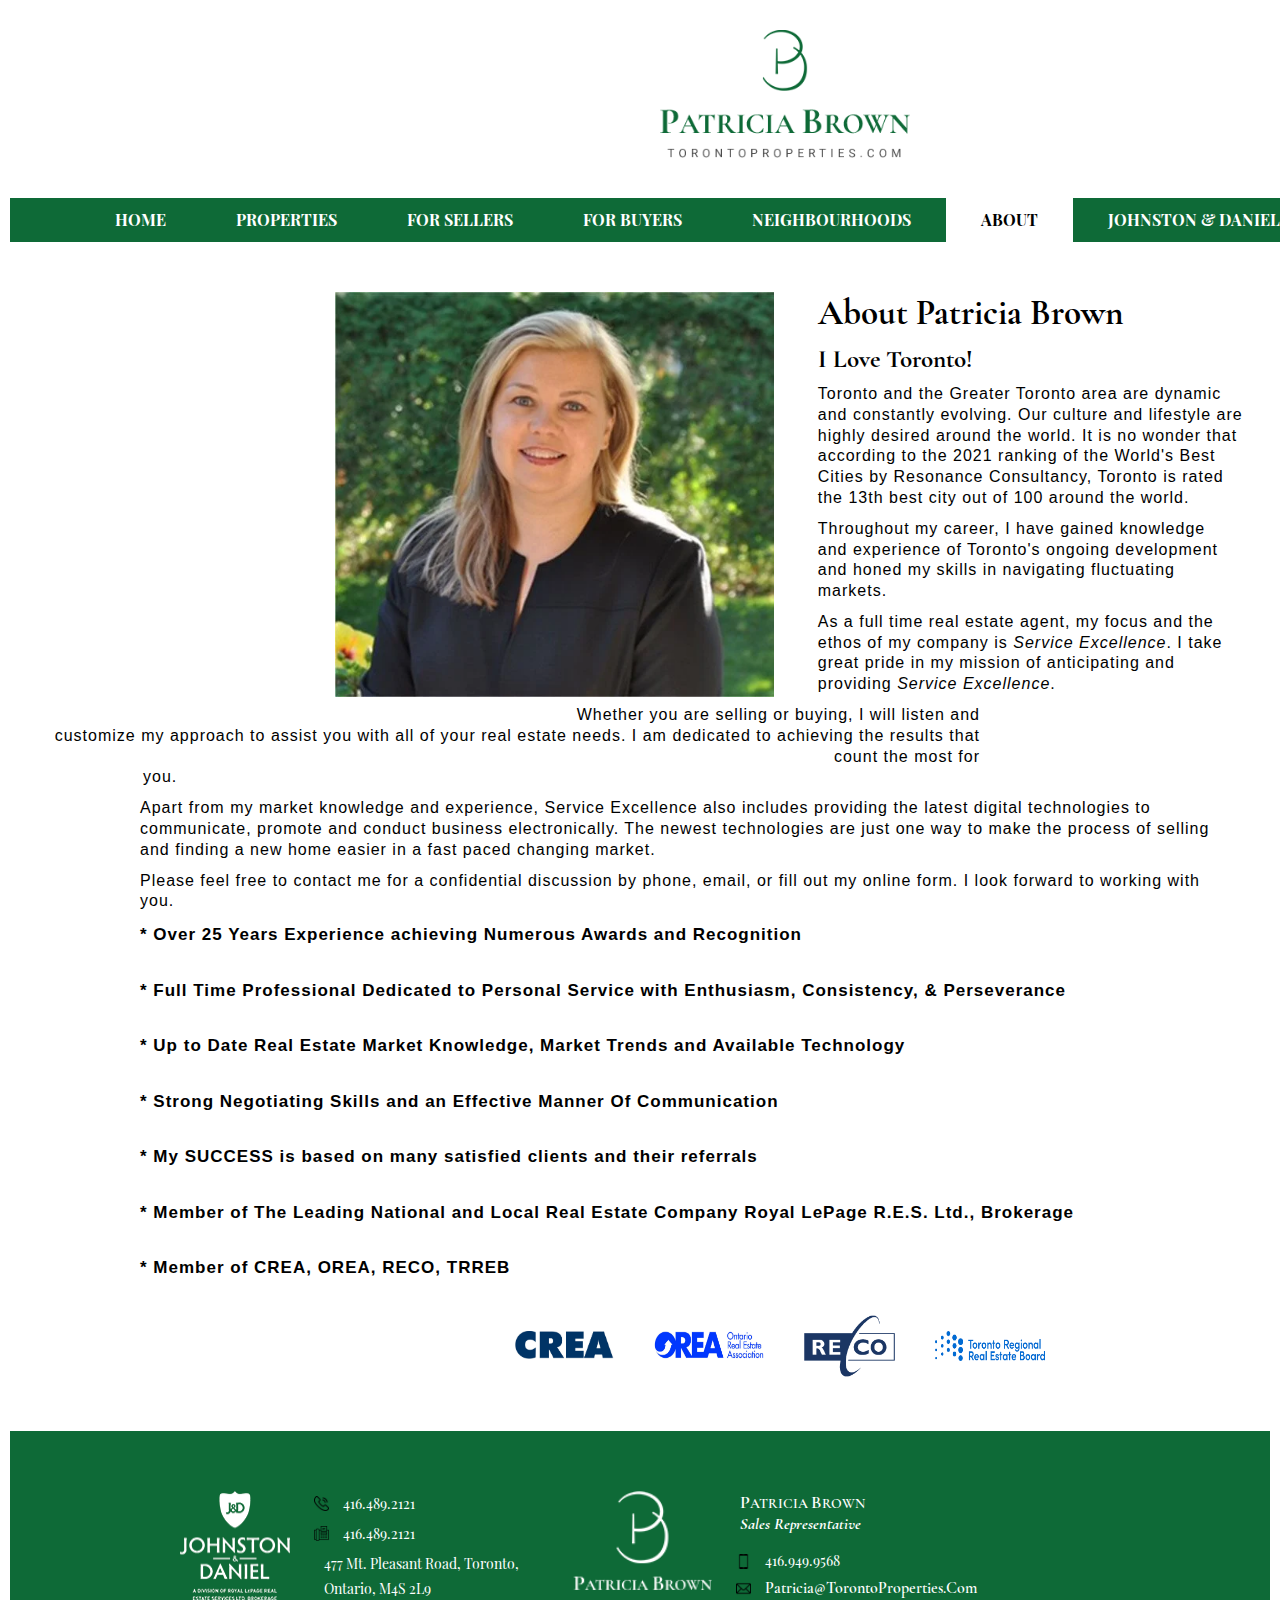
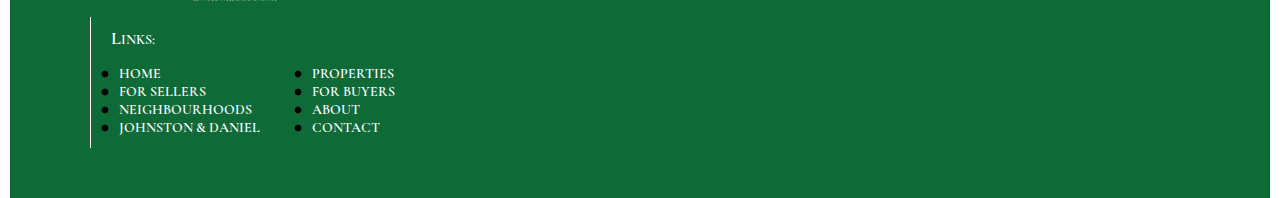
<file: about.html>
<!DOCTYPE html>
<html lang="en">

<head>
   <meta charset="UTF-8">
   <meta http-equiv="X-UA-Compatible" content="IE=edge">
   <meta name="viewport" content="width=device-width, initial-scale=1.0">
   <link rel="stylesheet" href="css/null.css">
   <link rel="stylesheet" href="css/styles.css">
   <title>About</title>
</head>

<body>
   <div class="wrapper">
      <header class="header">
         <div class="top-header">
            <div class="top-header__container">
               <div class="top-header__header-title header-title">
                  <img src="img/group1.png" alt="logo of the company" class="header-logo__image">
               </div>
            </div>
         </div>
         <nav class="menu">
            <div class="header-menu">
               <div class="header-menu__container">
                  <div class="header-menu__menu-content menu-content">
                     <ul class="menu-content__list">
                        <li id="section"><a href="index.html" class="list__link">HOME</a></li>
                        <li class="list__item"><a href="#" class="list__link">PROPERTIES</a></li>
                        <li class="list__item"><a href="sellers.html" class="list__link">FOR SELLERS</a></li>
                        <li class="list__item"><a href="buyers.html" class="list__link">FOR BUYERS</a></li>
                        <li class="list__item"><a href="#" class="list__link">NEIGHBOURHOODS</a></li>
                        <li class="list__item"><a href="#" id="section1">ABOUT</a></li>
                        <li class="list__item"><a href="johnston.html" class="list__link">JOHNSTON & DANIEL</a></li>
                        <li class="list__item"><a href="contact.html" class="list__link">CONTACT</a></li>
                     </ul>
                  </div>
               </div>
            </div>
         </nav>
      </header>
      <main class="page-about">
         <div class="about-patricia">
            <div class="about-patricia__container">
               <div class="about-patricia__patricia-block patricia-block">
                  <picture>
                     <source srcset="img/image4.webp" type="image/webp">
                     <img src="img/image4.jpg" alt="photo of the patricia brown" class="patricia-block__image">
                  </picture>
               </div>
               <div class="about-patricia__patricia-content patricia-content">
                  <h2 class="patricia-content__title">About Patricia Brown</h2>
                  <span class="patricia-content__sub-title">I Love Toronto!</span>
                  <p class="patricia-content__text-one">
                     Toronto and the Greater Toronto area are dynamic <br>
                     and constantly evolving. Our culture and lifestyle are <br>
                     highly desired around the world. It is no wonder that <br>
                     according to the 2021 ranking of the World's Best <br>
                     Cities by Resonance Consultancy, Toronto is rated <br>
                     the 13th best city out of 100 around the world.
                  </p>
                  <p class="patricia-content__text-two">
                     Throughout my career, I have gained knowledge <br>
                     and experience of Toronto's ongoing development <br>
                     and honed my skills in navigating fluctuating <br>
                     markets.
                  </p>
                  <p class="patricia-content__text-three">
                     As a full time real estate agent, my focus and the <br>
                     ethos of my company is <span class="patricia-content__sub-title-one">Service Excellence</span>. I take <br>
                     great pride in my mission of anticipating and <br>
                     providing <span class="patricia-content__sub-title-one">Service Excellence</span>.
                  </p>
               </div>
               <div class="about-patricia__patricia-content-one patricia-content-one">
                  <p class="patricia-content-one__text-one">
                     Whether you are selling or buying, I will listen and <br>
                     customize my approach to assist you with all of your real estate needs. I am dedicated to achieving the results that count the most for <br>
                     <span class="patricia-content-one__sub-title">you.</span>
                  </p>
                  <p class="patricia-content-one__text-two">
                     Apart from my market knowledge and experience, Service Excellence also includes providing the latest digital technologies to <br>
                     communicate, promote and conduct business electronically. The newest technologies are just one way to make the process of selling <br>
                     and finding a new home easier in a fast paced changing market.
                  </p>
                  <p class="patricia-content-one__text-three">
                     Please feel free to contact me for a confidential discussion by phone, email, or fill out my online form. I look forward to working with <br>
                     you.
                  </p>
                  <ul class="patricia-content-one__list-patricia">
                     <li class="list-patricia__item">* Over 25 Years Experience achieving Numerous Awards and Recognition</li>
                     <li class="list-patricia__item">* Full Time Professional Dedicated to Personal Service with Enthusiasm, Consistency, & Perseverance</li>
                     <li class="list-patricia__item">* Up to Date Real Estate Market Knowledge, Market Trends and Available Technology</li>
                     <li class="list-patricia__item">* Strong Negotiating Skills and an Effective Manner Of Communication</li>
                     <li class="list-patricia__item">* My SUCCESS is based on many satisfied clients and their referrals</li>
                     <li class="list-patricia__item">* Member of The Leading National and Local Real Estate Company Royal LePage R.E.S. Ltd., Brokerage</li>
                     <li class="list-patricia__item">* Member of CREA, OREA, RECO, TRREB</li>
                  </ul>
                  <div class="patricia-content-one__patners-block">
                     <img src="img/image10.jpg" alt="logo of the company" class="patners-block__image-one">
                     <img src="img/image11.jpg" alt="logo of the company" class="patners-block__image-two">
                     <img src="img/group4.png" alt="logo of the company" class="patners-block__image-three">
                     <img src="img/group5.png" alt="logo of the company" class="patners-block__image-four">
                  </div>
               </div>
            </div>
         </div>
      </main>
      <footer class="footer">
         <div class="footer-section">
            <div class="footer-section__container">
               <div class="footer-section__content-bottom-block content-bottom-block">
                  <div class="content-bottom-block__picture-bottom-block">
                     <img src="img/group2.png" alt="logo of the johnston's company" class="picture-bottom-block__image">
                  </div>
                  <div class="content-bottom-block__phone-bottom-block">
                     <ul class="phone-bottom-block__list-bottom">
                        <li class="list-bottom__item-bottom">
                           <img src="img/icon-phone.png" alt="logo of the phone" class="list-bottom__image">
                           <span class="list-bottom__sub-title"> 416.489.2121</span>
                        </li>
                        <li class="list-bottom__item-bottom">
                           <img src="img/icon-fax.png" alt="logo of the fax" class="list-bottom__image">
                           <span class="list-bottom__sub-title"> 416.489.2121</span>
                        </li>
                        <li class="list-bottom__item-bottom">
                           <span class="list-bottom__sub-title">
                              477 Mt. Pleasant Road, Toronto, <br>
                              Ontario, M4S 2L9
                           </span>
                        </li>
                     </ul>
                  </div>
               </div>
               <div class="footer-section__info-bottom-block info-bottom-block">
                  <div class="content-bottom-block__picture-bottom-block">
                     <img src="img/group3.png" alt="logo of the patricia's company" class="pictures-bottom-block__image">
                  </div>
                  <div class="content-bottom-block__phone-bottom-block-one">
                     <ul class="phone-bottom-block-one__list-bottoms">
                        <li class="list-bottoms__item-bottom">
                           <h2 class="list-bottoms__title"><span class="list-bottoms__sub-title-one">P</span>atricia <span class="list-bottoms__sub-title-one">B</span>rown</h2>
                           <span class="list-bottoms__sub-title-two">Sales Representative</span>
                        </li>
                        <li class="list-bottoms__item-bottom">
                           <img src="img/icon-smartphone.png" alt="logo of the smartphone" class="list-bottoms__image">
                           <span class="list-bottoms__sub-title"> 416.949.9568</span>
                        </li>
                        <li class="list-bottoms__item-bottom">
                           <img src="img/icon-mail.png" alt="logo of the mail" class="list-bottoms__image-one">
                           <a href="#" class="list-bottoms__link">Patricia@TorontoProperties.com</a>
                        </li>
                     </ul>
                  </div>
               </div>
               <div class="footer-section__block-info-links block-info-links">
                  <div class="block-info-links__content-block-link-one">
                     <h2 class="content-block-link-one__title"><span class="content-block-link-one__sub-title">L</span>INKS:</h2>
                     <ul class="content-block-link-onphotoist-block">
                        <li class="list-block__item-blocks"><img src="img/icon-circle.png" alt="photo of the circle" class="list-block__image"><a href="index.html" class="list-block__link">Home</a></li>
                        <li class="list-block__item-blocks"><img src="img/icon-circle.png" alt="photo of the circle" class="list-block__image"><a href="sellers.html" class="list-block__link">For Sellers</a></li>
                        <li class="list-block__item-blocks"><img src="img/icon-circle.png" alt="photo of the circle" class="list-block__image"><a href="" class="list-block__link">Neighbourhoods</a></li>
                        <li class="list-block__item-blocks"><img src="img/icon-circle.png" alt="photo of the circle" class="list-block__image"><a href="johnston.html" class="list-block__link">Johnston & Daniel</a></li>
                     </ul>
                  </div>
                  <div class="block-info-links__content-block-link-two">
                     <ul class="content-block-link-two__list-block">
                        <li class="list-block__item-blocks"><img src="img/icon-circle.png" alt="photo of the circle" class="list-block__image"><a href="" class="list-block__link">Properties</a></li>
                        <li class="list-block__item-blocks"><img src="img/icon-circle.png" alt="photo of the circle" class="list-block__image"><a href="buyers.html" class="list-block__link">For Buyers</a></li>
                        <li class="list-block__item-blocks"><img src="img/icon-circle.png" alt="photo of the circle" class="list-block__image"><a href="#" class="list-block__link">About</a></li>
                        <li class="list-block__item-blocks"><img src="img/icon-circle.png" alt="photo of the circle" class="list-block__image"><a href="contact.html" class="list-block__link">Contact</a></li>
                     </ul>
                  </div>
               </div>
            </div>
         </div>
      </footer>
   </div>
</body>

</html>
</file>
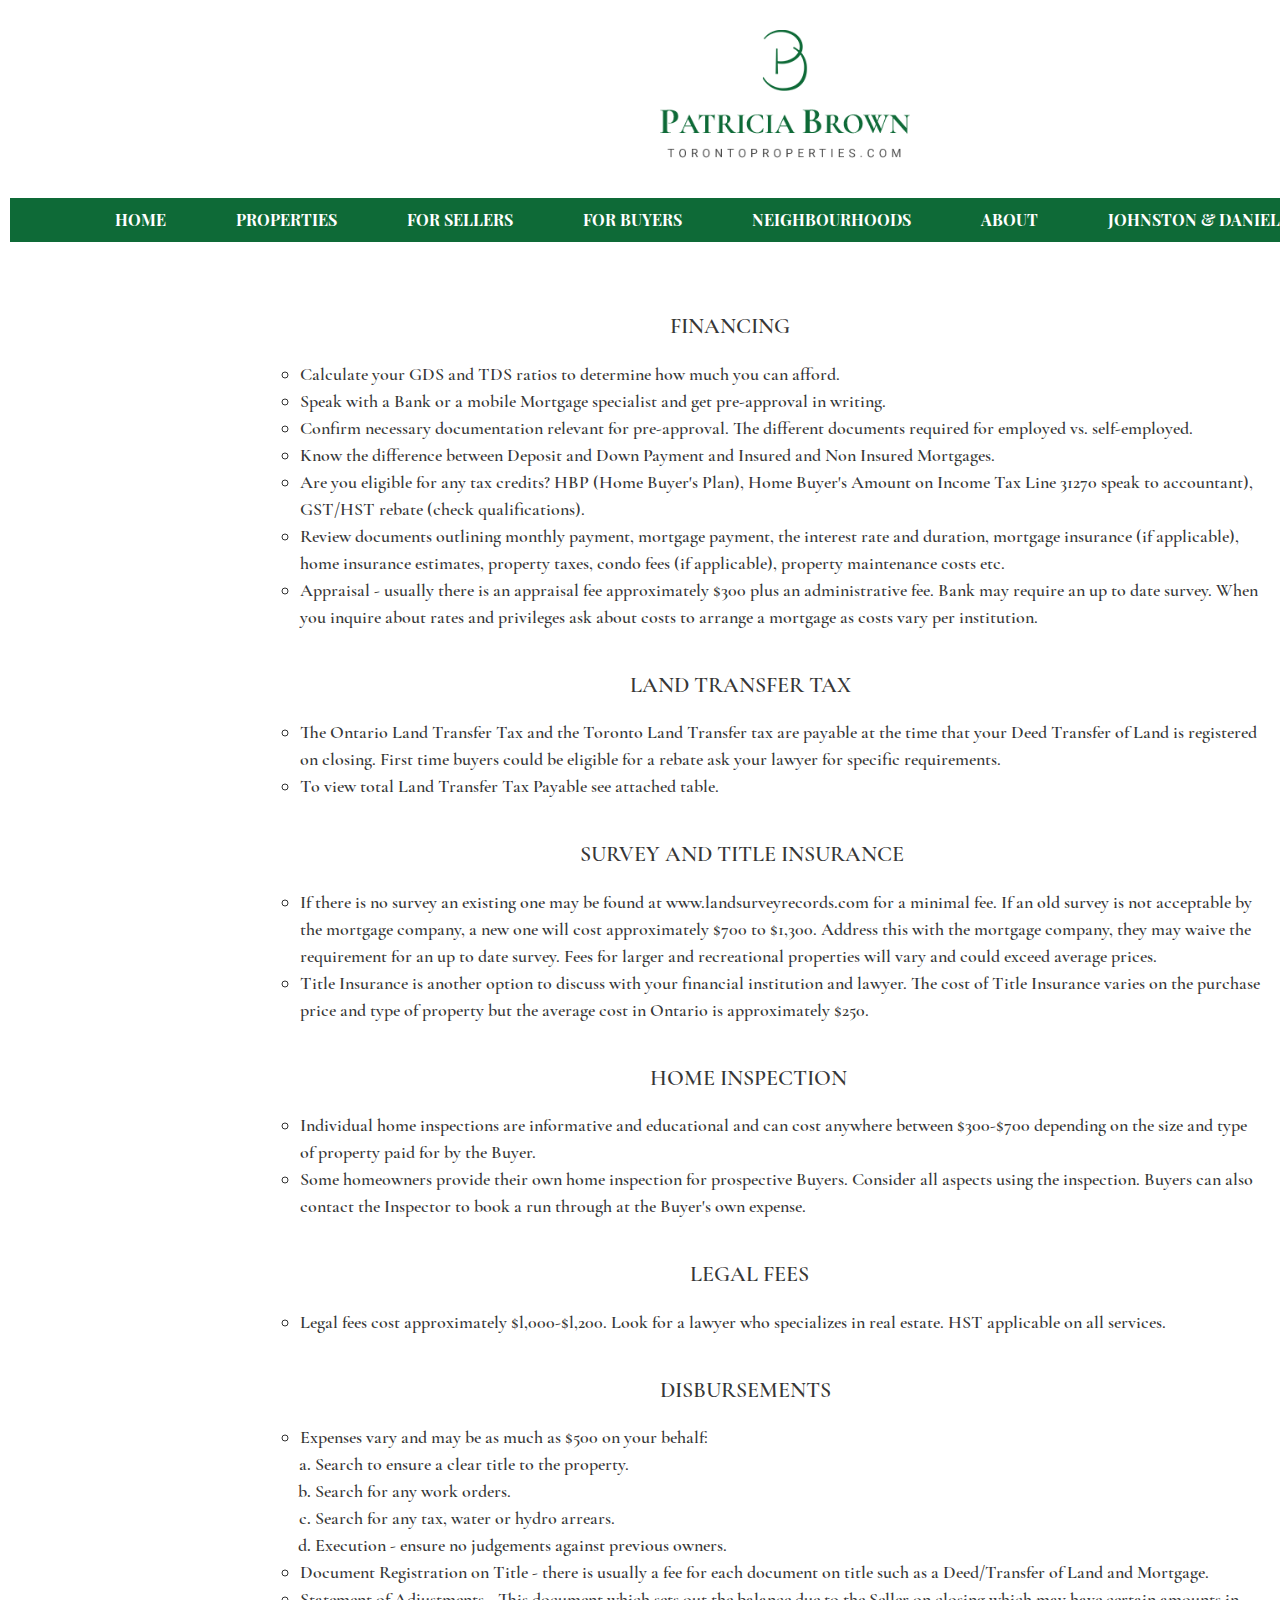
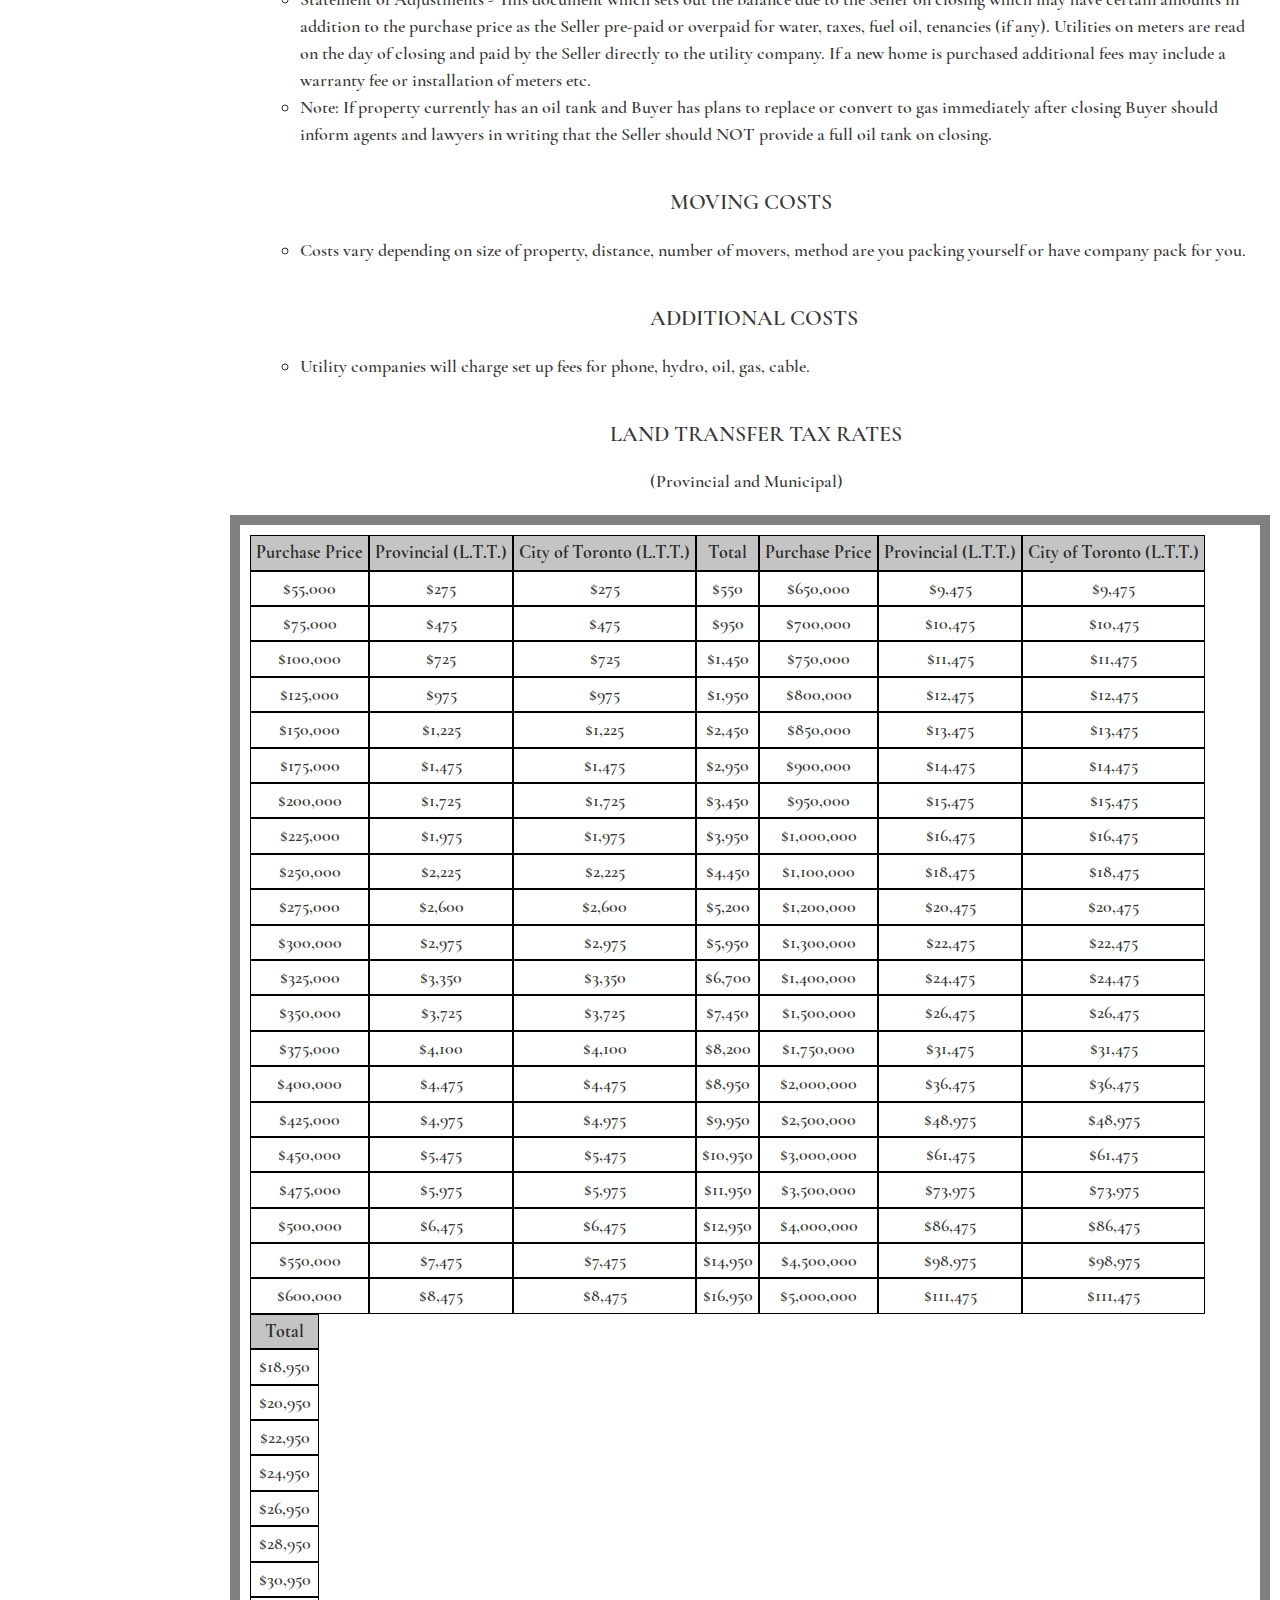
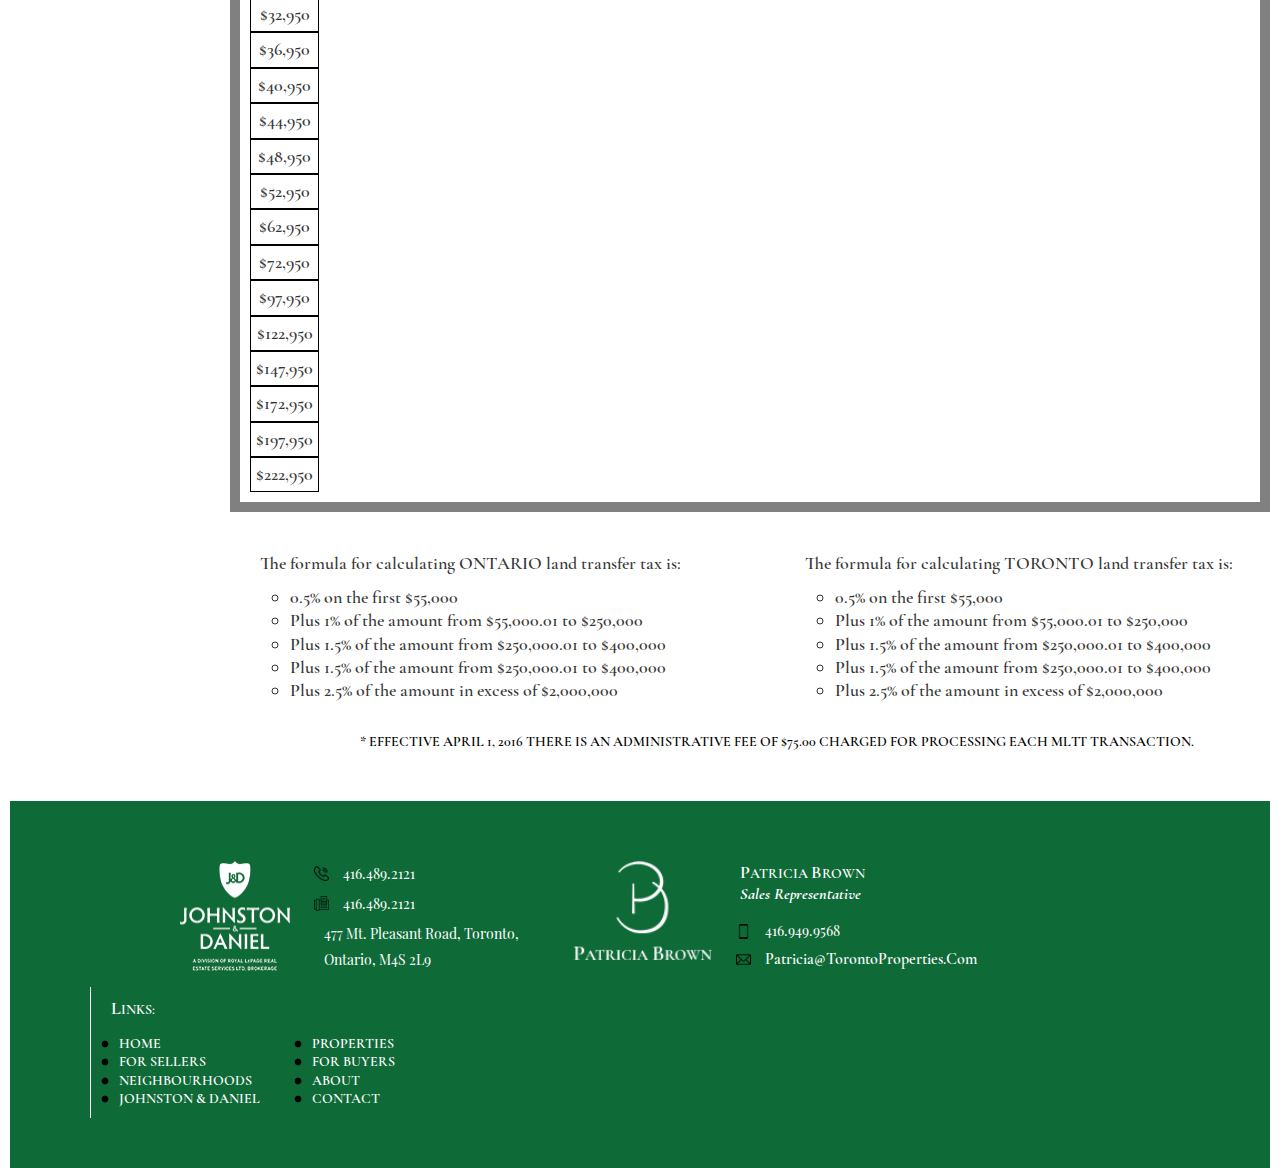
<file: buyers-one.html>
<!DOCTYPE html>
<html lang="en">

<head>
   <meta charset="UTF-8">
   <meta http-equiv="X-UA-Compatible" content="IE=edge">
   <meta name="viewport" content="width=device-width, initial-scale=1.0">
   <link rel="stylesheet" href="css/null.css">
   <link rel="stylesheet" href="css/styles.css">
   <title>Buyers one</title>
</head>

<body>
   <div class="wrapper">
      <header class="header">
         <div class="top-header">
            <div class="top-header__container">
               <div class="top-header__header-title header-title">
                  <img src="img/group1.png" alt="logo of the company" class="header-logo__image">
               </div>
            </div>
         </div>
         <nav class="menu">
            <div class="header-menu">
               <div class="header-menu__container">
                  <div class="header-menu__menu-content menu-content">
                     <ul class="menu-content__list">
                        <li id="section"><a href="index.html" class="list__link">HOME</a></li>
                        <li class="list__item"><a href="#" class="list__link">PROPERTIES</a></li>
                        <li class="list__item"><a href="sellers.html" class="list__link">FOR SELLERS</a></li>
                        <li class="list__item"><a href="buyers.html" class="list__link">FOR BUYERS</a></li>
                        <li class="list__item"><a href="#" class="list__link">NEIGHBOURHOODS</a></li>
                        <li class="list__item"><a href="about.html" class="list__link">ABOUT</a></li>
                        <li class="list__item"><a href="johnston.html" class="list__link">JOHNSTON & DANIEL</a></li>
                        <li class="list__item"><a href="contact.html" class="list__link">CONTACT</a></li>
                     </ul>
                  </div>
               </div>
            </div>
         </nav>
      </header>
      <main class="buyers-one-page">
         <div class="buyers-to-do">
            <div class="buyers-to-do__container">
               <div class="buyers-to-do__financing-block financing-block">
                  <h2 class="financing-block__title">FINANCING</h2>
                  <ul class="financing-block__list">
                     <li class="list__item-finance">Calculate your GDS and TDS ratios to determine how much you can afford.</li>
                     <li class="list__item-finance">Speak with a Bank or a mobile Mortgage specialist and get pre-approval in writing.</li>
                     <li class="list__item-finance">Confirm necessary documentation relevant for pre-approval. The different documents required for employed vs. self-employed.</li>
                     <li class="list__item-finance">Know the difference between Deposit and Down Payment and Insured and Non Insured Mortgages.</li>
                     <li class="list__item-finance">Are you eligible for any tax credits? HBP (Home Buyer's Plan), Home Buyer's Amount on Income Tax Line 31270 speak to accountant), GST/HST rebate (check qualifications).</li>
                     <li class="list__item-finance">Review documents outlining monthly payment, mortgage payment, the interest rate and duration, mortgage insurance (if applicable), home insurance estimates, property taxes, condo fees (if applicable), property maintenance costs etc.</li>
                     <li class="list__item-finance">Appraisal - usually there is an appraisal fee approximately $300 plus an administrative fee. Bank may require an up to date survey. When you inquire about rates and privileges ask about costs to arrange a mortgage as costs vary per institution.</li>
                  </ul>
               </div>
               <div class="buyers-to-do__land-block land-block">
                  <h2 class="land-block__title">LAND TRANSFER TAX</h2>
                  <ul class="land-block__list">
                     <li class="list__item-tax">The Ontario Land Transfer Tax and the Toronto Land Transfer tax are payable at the time that your Deed Transfer of Land is registered on closing. First time buyers could be eligible for a rebate ask your lawyer for specific requirements.</li>
                     <li class="list__item-tax">To view total Land Transfer Tax Payable see attached table.</li>
                  </ul>
               </div>
               <div class="buyers-to-do__survey-block survey-block">
                  <h2 class="survey-block__title">SURVEY AND TITLE INSURANCE</h2>
                  <ul class="survey-block__list">
                     <li class="list-item-insurance">If there is no survey an existing one may be found at www.landsurveyrecords.com for a minimal fee. If an old survey is not acceptable by the mortgage company, a new one will cost approximately $700 to $1,300. Address this with the mortgage company, they may waive the requirement for an up to date survey. Fees for larger and recreational properties will vary and could exceed average prices.</li>
                     <li class="list-item-insurance">Title Insurance is another option to discuss with your financial institution and lawyer. The cost of Title Insurance varies on the purchase price and type of property but the average cost in Ontario is approximately $250.</li>
                  </ul>
               </div>
               <div class="buyers-to-do__home-block home-block">
                  <h2 class="home-block__title">HOME INSPECTION</h2>
                  <ul class="home-block__list">
                     <li class="list-item-inspection">Individual home inspections are informative and educational and can cost anywhere between $300-$700 depending on the size and type of property paid for by the Buyer.</li>
                     <li class="list-item-inspection">Some homeowners provide their own home inspection for prospective Buyers. Consider all aspects using the inspection. Buyers can also contact the Inspector to book a run through at the Buyer's own expense.</li>
                  </ul>
               </div>
               <div class="buyers-to-do__legal-block legal-block">
                  <h2 class="legal-block__title">LEGAL FEES</h2>
                  <ul class="legal-block__list">
                     <li class="list__item-fees">Legal fees cost approximately $l,000-$l,200. Look for a lawyer who specializes in real estate. HST applicable on all services.</li>
                  </ul>
               </div>
               <div class="buyers-to-do__disbursements-block disbursements-block">
                  <h2 class="disbursements-block__title">DISBURSEMENTS</h2>
                  <ul class="disbursements-block__list">
                     <li class="list__item-disbursement">Expenses vary and may be as much as $500 on your behalf:
                        <ul class="disbursements-block-one__list">
                           <li class="list__item-disbursement-one">Search to ensure a clear title to the property.</li>
                           <li class="list__item-disbursement-one">Search for any work orders.</li>
                           <li class="list__item-disbursement-one">Search for any tax, water or hydro arrears.</li>
                           <li class="list__item-disbursement-one">Execution - ensure no judgements against previous owners.</li>
                        </ul>
                     </li>
                     <li class="list__item-disbursement">Document Registration on Title - there is usually a fee for each document on title such as a Deed/Transfer of Land and Mortgage.</li>
                     <li class="list__item-disbursement">Statement of Adjustments - This document which sets out the balance due to the Seller on closing which may have certain amounts in addition to the purchase price as the Seller pre-paid or overpaid for water, taxes, fuel oil, tenancies (if any). Utilities on meters are read on the day of closing and paid by the Seller directly to the utility company. If a new home is purchased additional fees may include a warranty fee or installation of meters etc.</li>
                     <li class="list__item-disbursement">Note: If property currently has an oil tank and Buyer has plans to replace or convert to gas immediately after closing Buyer should inform agents and lawyers in writing that the Seller should NOT provide a full oil tank on closing.</li>
                  </ul>
               </div>
               <div class="buyers-to-do__moving-block moving-block">
                  <h2 class="moving-block__title">MOVING COSTS</h2>
                  <ul class="moving-block__list">
                     <li class="list__item-moving-costs">Costs vary depending on size of property, distance, number of movers, method are you packing yourself or have company pack for you.</li>
                  </ul>
               </div>
               <div class="buyers-to-do__additional-block additional-block">
                  <h2 class="additional-block__title">ADDITIONAL COSTS</h2>
                  <ul class="additional-block__list">
                     <li class="list__item-additional-costs">Utility companies will charge set up fees for phone, hydro, oil, gas, cable.</li>
                  </ul>
               </div>
               <div class="buyers-to-do__land-transfer land-transfer">
                  <h2 class="land-transfer__title">Land Transfer Tax Rates</h2>
                  <span class="land-transfer__sub-title">(Provincial and Municipal)</span>
                  <div class="land-transfer__table-block">
                     <div class="table-block__container">
                        <div class="table-block__purchase-block purchase-block">
                           <ul class="purchase-block__list">
                              <li class="list__item-purchases">Purchase Price</li>
                              <li class="list__item-purchase">$55,000</li>
                              <li class="list__item-purchase">$75,000</li>
                              <li class="list__item-purchase">$100,000</li>
                              <li class="list__item-purchase">$125,000</li>
                              <li class="list__item-purchase">$150,000</li>
                              <li class="list__item-purchase">$175,000</li>
                              <li class="list__item-purchase">$200,000</li>
                              <li class="list__item-purchase">$225,000</li>
                              <li class="list__item-purchase">$250,000</li>
                              <li class="list__item-purchase">$275,000</li>
                              <li class="list__item-purchase">$300,000</li>
                              <li class="list__item-purchase">$325,000</li>
                              <li class="list__item-purchase">$350,000</li>
                              <li class="list__item-purchase">$375,000</li>
                              <li class="list__item-purchase">$400,000</li>
                              <li class="list__item-purchase">$425,000</li>
                              <li class="list__item-purchase">$450,000</li>
                              <li class="list__item-purchase">$475,000</li>
                              <li class="list__item-purchase">$500,000</li>
                              <li class="list__item-purchase">$550,000</li>
                              <li class="list__item-purchase">$600,000
                              </li>
                           </ul>
                        </div>
                        <div class="table-block__provincial-block provincial-block">
                           <ul class="provincial-block__list">
                              <li class="list__item-provincials">Provincial (L.T.T.)</li>
                              <li class="list__item-provincial">$275</li>
                              <li class="list__item-provincial">$475</li>
                              <li class="list__item-provincial">$725</li>
                              <li class="list__item-provincial">$975</li>
                              <li class="list__item-provincial">$1,225</li>
                              <li class="list__item-provincial">$1,475</li>
                              <li class="list__item-provincial">$1,725</li>
                              <li class="list__item-provincial">$1,975</li>
                              <li class="list__item-provincial">$2,225</li>
                              <li class="list__item-provincial">$2,600</li>
                              <li class="list__item-provincial">$2,975</li>
                              <li class="list__item-provincial">$3,350</li>
                              <li class="list__item-provincial">$3,725</li>
                              <li class="list__item-provincial">$4,100</li>
                              <li class="list__item-provincial">$4,475</li>
                              <li class="list__item-provincial">$4,975</li>
                              <li class="list__item-provincial">$5,475</li>
                              <li class="list__item-provincial">$5,975</li>
                              <li class="list__item-provincial">$6,475</li>
                              <li class="list__item-provincial">$7,475</li>
                              <li class="list__item-provincial">$8,475</li>
                           </ul>
                        </div>
                        <div class="table-block__toronto-block toronto-block">
                           <ul class="toronto-block__list">
                              <li class="list__item-torontos">City of Toronto (L.T.T.)</li>
                              <li class="list__item-toronto">$275</li>
                              <li class="list__item-toronto">$475</li>
                              <li class="list__item-toronto">$725</li>
                              <li class="list__item-toronto">$975</li>
                              <li class="list__item-toronto">$1,225</li>
                              <li class="list__item-toronto">$1,475</li>
                              <li class="list__item-toronto">$1,725</li>
                              <li class="list__item-toronto">$1,975</li>
                              <li class="list__item-toronto">$2,225</li>
                              <li class="list__item-toronto">$2,600</li>
                              <li class="list__item-toronto">$2,975</li>
                              <li class="list__item-toronto">$3,350</li>
                              <li class="list__item-toronto">$3,725</li>
                              <li class="list__item-toronto">$4,100</li>
                              <li class="list__item-toronto">$4,475</li>
                              <li class="list__item-toronto">$4,975</li>
                              <li class="list__item-toronto">$5,475</li>
                              <li class="list__item-toronto">$5,975</li>
                              <li class="list__item-toronto">$6,475</li>
                              <li class="list__item-toronto">$7,475</li>
                              <li class="list__item-toronto">$8,475</li>
                           </ul>
                        </div>
                        <div class="table-block__total-block total-block">
                           <ul class="total-block__list">
                              <li class="list__item-totals">Total</li>
                              <li class="list__item-total">$550</li>
                              <li class="list__item-total">$950</li>
                              <li class="list__item-total">$1,450</li>
                              <li class="list__item-total">$1,950</li>
                              <li class="list__item-total">$2,450</li>
                              <li class="list__item-total">$2,950</li>
                              <li class="list__item-total">$3,450</li>
                              <li class="list__item-total">$3,950</li>
                              <li class="list__item-total">$4,450</li>
                              <li class="list__item-total">$5,200</li>
                              <li class="list__item-total">$5,950</li>
                              <li class="list__item-total">$6,700</li>
                              <li class="list__item-total">$7,450</li>
                              <li class="list__item-total">$8,200</li>
                              <li class="list__item-total">$8,950</li>
                              <li class="list__item-total">$9,950</li>
                              <li class="list__item-total">$10,950</li>
                              <li class="list__item-total">$11,950</li>
                              <li class="list__item-total">$12,950</li>
                              <li class="list__item-total">$14,950</li>
                              <li class="list__item-total">$16,950</li>
                           </ul>
                        </div>
                        <div class="table-block__purchase-block-one purchase-block-one">
                           <ul class="purchase-block-one__list">
                              <li class="list__item-purchases">Purchase Price</li>
                              <li class="list__item-purchase">$650,000</li>
                              <li class="list__item-purchase">$700,000</li>
                              <li class="list__item-purchase">$750,000</li>
                              <li class="list__item-purchase">$800,000</li>
                              <li class="list__item-purchase">$850,000</li>
                              <li class="list__item-purchase">$900,000</li>
                              <li class="list__item-purchase">$950,000</li>
                              <li class="list__item-purchase">$1,000,000</li>
                              <li class="list__item-purchase">$1,100,000</li>
                              <li class="list__item-purchase">$1,200,000</li>
                              <li class="list__item-purchase">$1,300,000</li>
                              <li class="list__item-purchase">$1,400,000</li>
                              <li class="list__item-purchase">$1,500,000</li>
                              <li class="list__item-purchase">$1,750,000</li>
                              <li class="list__item-purchase">$2,000,000</li>
                              <li class="list__item-purchase">$2,500,000</li>
                              <li class="list__item-purchase">$3,000,000</li>
                              <li class="list__item-purchase">$3,500,000</li>
                              <li class="list__item-purchase">$4,000,000</li>
                              <li class="list__item-purchase">$4,500,000</li>
                              <li class="list__item-purchase">$5,000,000</li>
                           </ul>
                        </div>
                        <div class="table-block__provincial-block-one provincial-block-one">
                           <ul class="provincial-block-one__list">
                              <li class="list__item-provincials">Provincial (L.T.T.)</li>
                              <li class="list__item-provincial">$9,475</li>
                              <li class="list__item-provincial">$10,475</li>
                              <li class="list__item-provincial">$11,475</li>
                              <li class="list__item-provincial">$12,475</li>
                              <li class="list__item-provincial">$13,475</li>
                              <li class="list__item-provincial">$14,475</li>
                              <li class="list__item-provincial">$15,475</li>
                              <li class="list__item-provincial">$16,475</li>
                              <li class="list__item-provincial">$18,475</li>
                              <li class="list__item-provincial">$20,475</li>
                              <li class="list__item-provincial">$22,475</li>
                              <li class="list__item-provincial">$24,475</li>
                              <li class="list__item-provincial">$26,475</li>
                              <li class="list__item-provincial">$31,475</li>
                              <li class="list__item-provincial">$36,475</li>
                              <li class="list__item-provincial">$48,975</li>
                              <li class="list__item-provincial">$61,475</li>
                              <li class="list__item-provincial">$73,975</li>
                              <li class="list__item-provincial">$86,475</li>
                              <li class="list__item-provincial">$98,975</li>
                              <li class="list__item-provincial">$111,475</li>
                           </ul>
                        </div>
                        <div class="table-block__toronto-city-block-one toronto-city-block-one">
                           <ul class="toronto-city-block-one__list">
                              <li class="list__item-torontos">City of Toronto (L.T.T.)</li>
                              <li class="list__item-toronto">$9,475</li>
                              <li class="list__item-toronto">$10,475</li>
                              <li class="list__item-toronto">$11,475</li>
                              <li class="list__item-toronto">$12,475</li>
                              <li class="list__item-toronto">$13,475</li>
                              <li class="list__item-toronto">$14,475</li>
                              <li class="list__item-toronto">$15,475</li>
                              <li class="list__item-toronto">$16,475</li>
                              <li class="list__item-toronto">$18,475</li>
                              <li class="list__item-toronto">$20,475</li>
                              <li class="list__item-toronto">$22,475</li>
                              <li class="list__item-toronto">$24,475</li>
                              <li class="list__item-toronto">$26,475</li>
                              <li class="list__item-toronto">$31,475</li>
                              <li class="list__item-toronto">$36,475</li>
                              <li class="list__item-toronto">$48,975</li>
                              <li class="list__item-toronto">$61,475</li>
                              <li class="list__item-toronto">$73,975</li>
                              <li class="list__item-toronto">$86,475</li>
                              <li class="list__item-toronto">$98,975</li>
                              <li class="list__item-toronto">$111,475</li>
                           </ul>
                        </div>
                        <div class="table-block__total-block-one total-block-one">
                           <ul class="total-block-one__list">
                              <li class="list__item-totals">Total</li>
                              <li class="list__item-total">$18,950</li>
                              <li class="list__item-total">$20,950</li>
                              <li class="list__item-total">$22,950</li>
                              <li class="list__item-total">$24,950</li>
                              <li class="list__item-total">$26,950</li>
                              <li class="list__item-total">$28,950</li>
                              <li class="list__item-total">$30,950</li>
                              <li class="list__item-total">$32,950</li>
                              <li class="list__item-total">$36,950</li>
                              <li class="list__item-total">$40,950</li>
                              <li class="list__item-total">$44,950</li>
                              <li class="list__item-total">$48,950</li>
                              <li class="list__item-total">$52,950</li>
                              <li class="list__item-total">$62,950</li>
                              <li class="list__item-total">$72,950</li>
                              <li class="list__item-total">$97,950</li>
                              <li class="list__item-total">$122,950</li>
                              <li class="list__item-total">$147,950</li>
                              <li class="list__item-total">$172,950</li>
                              <li class="list__item-total">$197,950</li>
                              <li class="list__item-total">$222,950</li>
                           </ul>
                        </div>
                     </div>
                  </div>
               </div>
               <div class="buyers-to-do__cities-block cities-block">
                  <div class="cities-block__container">
                     <div class="cities-block__ontario-block ontario-block">
                        <p class="ontario-block__text">The formula for calculating ONTARIO land transfer tax is:</p>
                        <ul class="ontario-block__list">
                           <li class="list__item-ontario">0.5% on the first $55,000</li>
                           <li class="list__item-ontario">Plus 1% of the amount from $55,000.01 to $250,000</li>
                           <li class="list__item-ontario">Plus 1.5% of the amount from $250,000.01 to $400,000</li>
                           <li class="list__item-ontario">Plus 1.5% of the amount from $250,000.01 to $400,000</li>
                           <li class="list__item-ontario">Plus 2.5% of the amount in excess of $2,000,000</li>
                        </ul>
                     </div>
                     <div class="cities-block__toronto-block toronto-block">
                        <p class="toronto-block__text">The formula for calculating TORONTO land transfer tax is:</p>
                        <ul class="toronto-block__list">
                           <li class="list__item-toronto-city">0.5% on the first $55,000</li>
                           <li class="list__item-toronto-city">Plus 1% of the amount from $55,000.01 to $250,000</li>
                           <li class="list__item-toronto-city">Plus 1.5% of the amount from $250,000.01 to $400,000</li>
                           <li class="list__item-toronto-city">Plus 1.5% of the amount from $250,000.01 to $400,000</li>
                           <li class="list__item-toronto-city">Plus 2.5% of the amount in excess of $2,000,000</li>
                        </ul>
                     </div>
                  </div>
               </div>
               <div class="buyers-to-do__effective-block effective-block">
                  <p class="effective-block__text">
                     * EFFECTIVE APRIL 1, 2016 THERE IS AN ADMINISTRATIVE FEE OF $75.00 CHARGED FOR PROCESSING EACH MLTT TRANSACTION.
                  </p>
               </div>
            </div>
         </div>
      </main>
      <footer class="footer">
         <div class="footer-section">
            <div class="footer-section__container">
               <div class="footer-section__content-bottom-block content-bottom-block">
                  <div class="content-bottom-block__picture-bottom-block">
                     <img src="img/group2.png" alt="logo of the johnston's company" class="picture-bottom-block__image">
                  </div>
                  <div class="content-bottom-block__phone-bottom-block">
                     <ul class="phone-bottom-block__list-bottom">
                        <li class="list-bottom__item-bottom">
                           <img src="img/icon-phone.png" alt="logo of the phone" class="list-bottom__image">
                           <span class="list-bottom__sub-title"> 416.489.2121</span>
                        </li>
                        <li class="list-bottom__item-bottom">
                           <img src="img/icon-fax.png" alt="logo of the fax" class="list-bottom__image">
                           <span class="list-bottom__sub-title"> 416.489.2121</span>
                        </li>
                        <li class="list-bottom__item-bottom">
                           <span class="list-bottom__sub-title">
                              477 Mt. Pleasant Road, Toronto, <br>
                              Ontario, M4S 2L9
                           </span>
                        </li>
                     </ul>
                  </div>
               </div>
               <div class="footer-section__info-bottom-block info-bottom-block">
                  <div class="content-bottom-block__picture-bottom-block">
                     <img src="img/group3.png" alt="logo of the patricia's company" class="pictures-bottom-block__image">
                  </div>
                  <div class="content-bottom-block__phone-bottom-block-one">
                     <ul class="phone-bottom-block-one__list-bottoms">
                        <li class="list-bottoms__item-bottom">
                           <h2 class="list-bottoms__title"><span class="list-bottoms__sub-title-one">P</span>atricia <span class="list-bottoms__sub-title-one">B</span>rown</h2>
                           <span class="list-bottoms__sub-title-two">Sales Representative</span>
                        </li>
                        <li class="list-bottoms__item-bottom">
                           <img src="img/icon-smartphone.png" alt="logo of the smartphone" class="list-bottoms__image">
                           <span class="list-bottoms__sub-title"> 416.949.9568</span>
                        </li>
                        <li class="list-bottoms__item-bottom">
                           <img src="img/icon-mail.png" alt="logo of the mail" class="list-bottoms__image-one">
                           <a href="#" class="list-bottoms__link">Patricia@TorontoProperties.com</a>
                        </li>
                     </ul>
                  </div>
               </div>
               <div class="footer-section__block-info-links block-info-links">
                  <div class="block-info-links__content-block-link-one">
                     <h2 class="content-block-link-one__title"><span class="content-block-link-one__sub-title">L</span>INKS:</h2>
                     <ul class="content-block-link-onphotoist-block">
                        <li class="list-block__item-blocks"><img src="img/icon-circle.png" alt="photo of the circle" class="list-block__image"><a href="index.html" class="list-block__link">Home</a></li>
                        <li class="list-block__item-blocks"><img src="img/icon-circle.png" alt="photo of the circle" class="list-block__image"><a href="sellers.html" class="list-block__link">For Sellers</a></li>
                        <li class="list-block__item-blocks"><img src="img/icon-circle.png" alt="photo of the circle" class="list-block__image"><a href="" class="list-block__link">Neighbourhoods</a></li>
                        <li class="list-block__item-blocks"><img src="img/icon-circle.png" alt="photo of the circle" class="list-block__image"><a href="johnston.html" class="list-block__link">Johnston & Daniel</a></li>
                     </ul>
                  </div>
                  <div class="block-info-links__content-block-link-two">
                     <ul class="content-block-link-two__list-block">
                        <li class="list-block__item-blocks"><img src="img/icon-circle.png" alt="photo of the circle" class="list-block__image"><a href="" class="list-block__link">Properties</a></li>
                        <li class="list-block__item-blocks"><img src="img/icon-circle.png" alt="photo of the circle" class="list-block__image"><a href="buyers.html" class="list-block__link">For Buyers</a></li>
                        <li class="list-block__item-blocks"><img src="img/icon-circle.png" alt="photo of the circle" class="list-block__image"><a href="about.html" class="list-block__link">About</a></li>
                        <li class="list-block__item-blocks"><img src="img/icon-circle.png" alt="photo of the circle" class="list-block__image"><a href="contact.html" class="list-block__link">Contact</a></li>
                     </ul>
                  </div>
               </div>
            </div>
         </div>
      </footer>
   </div>
</body>

</html>
</file>
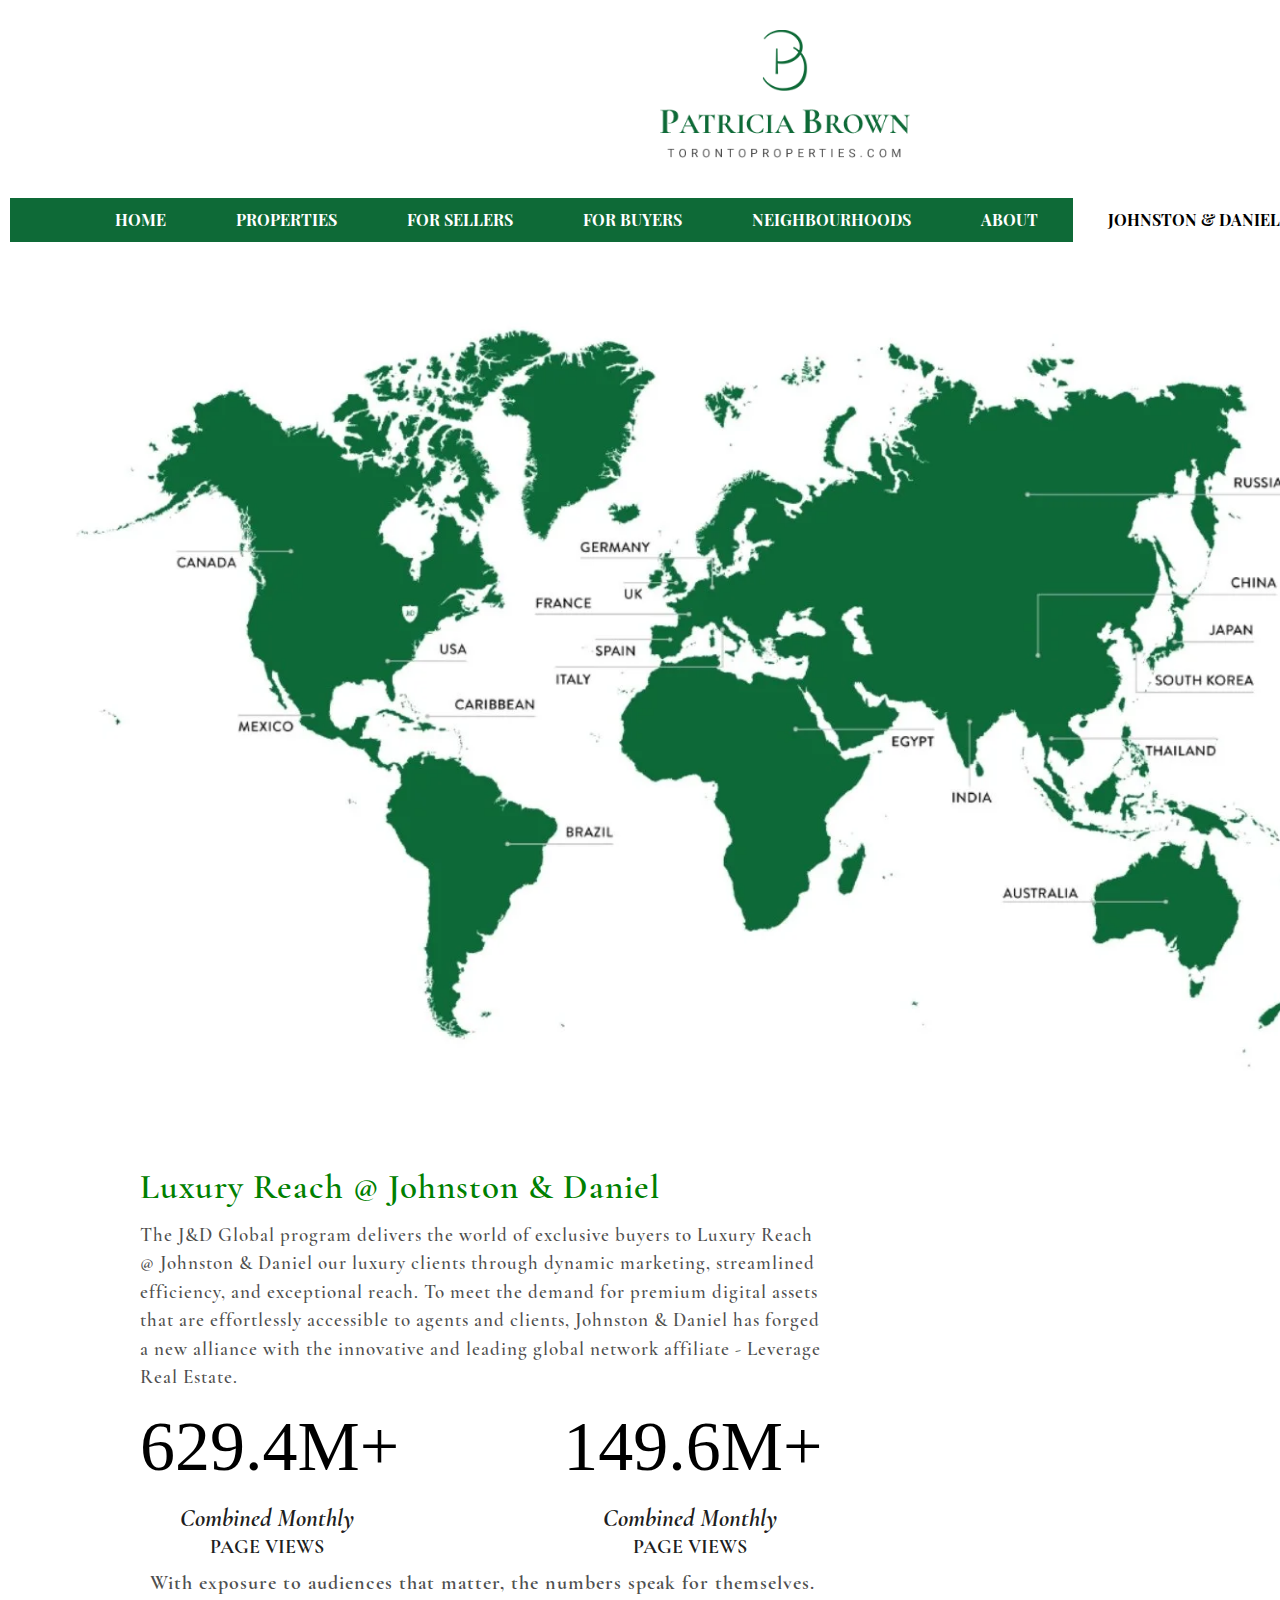
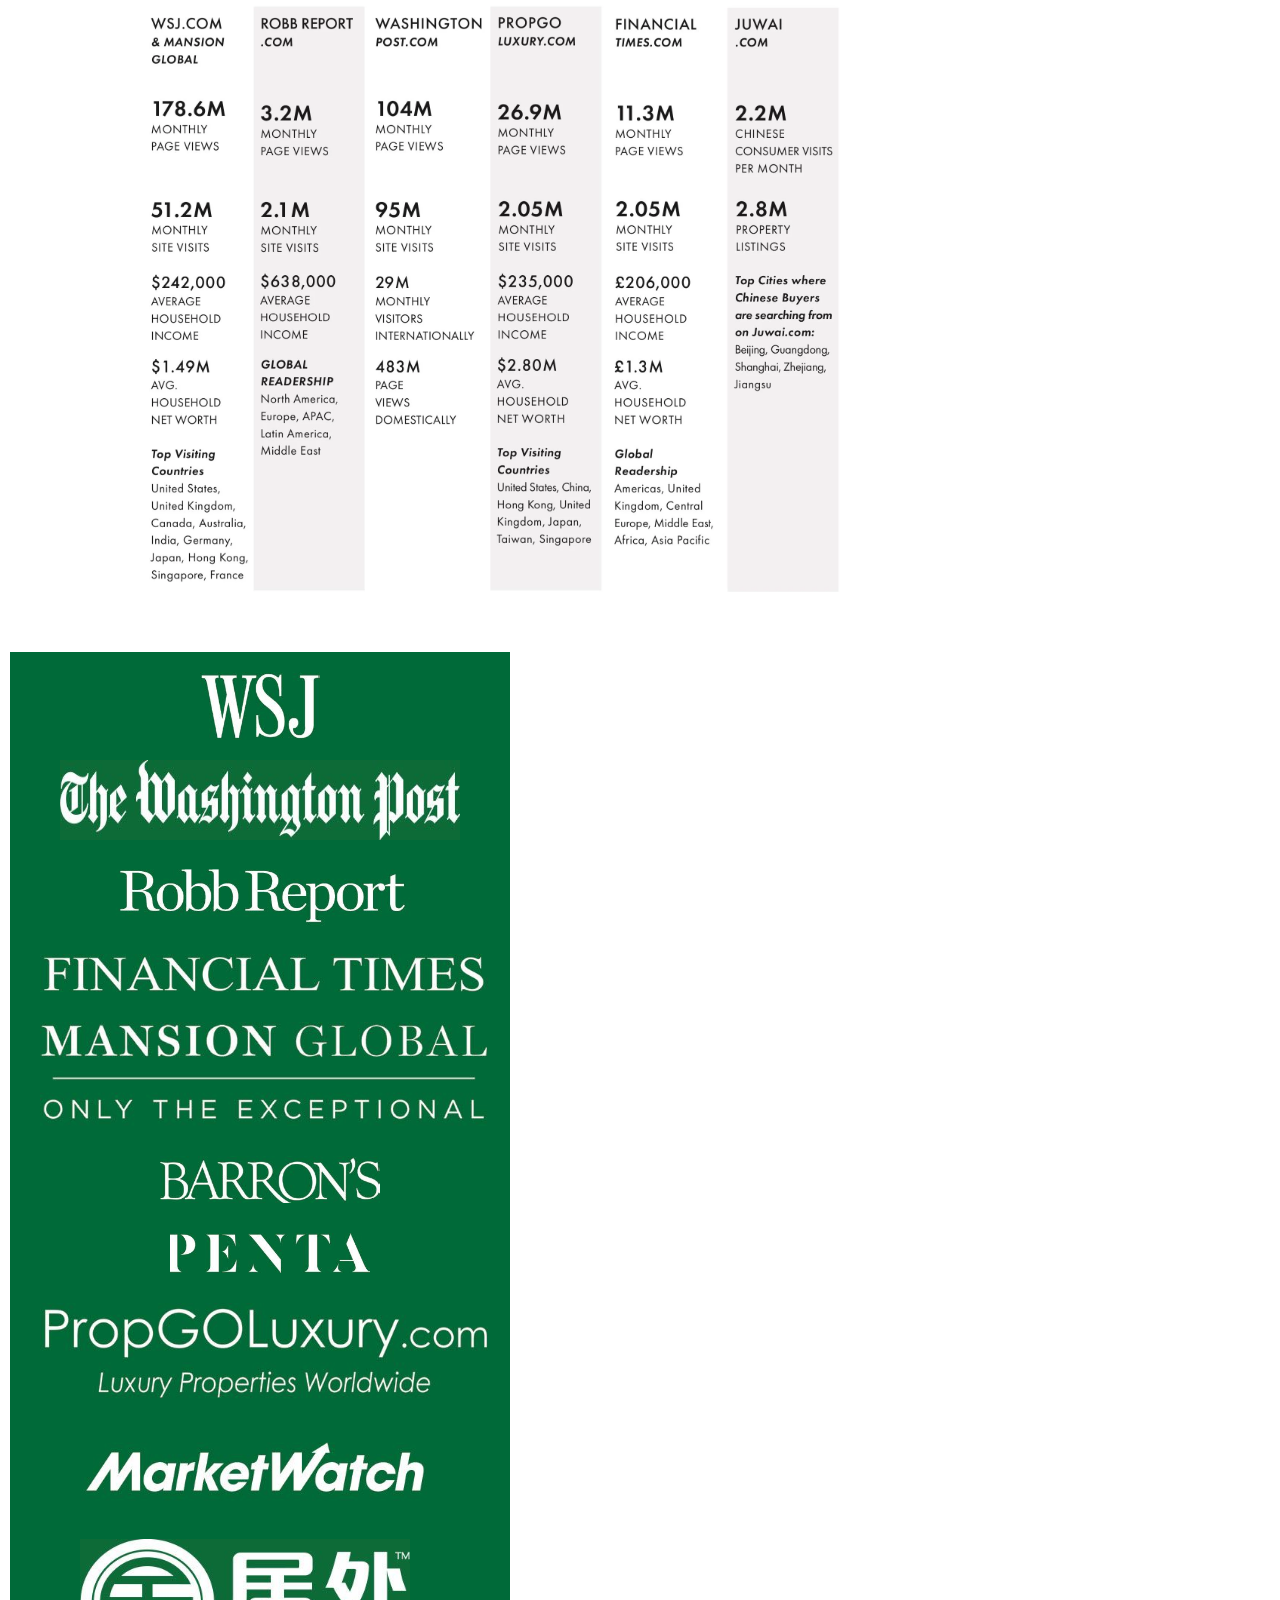
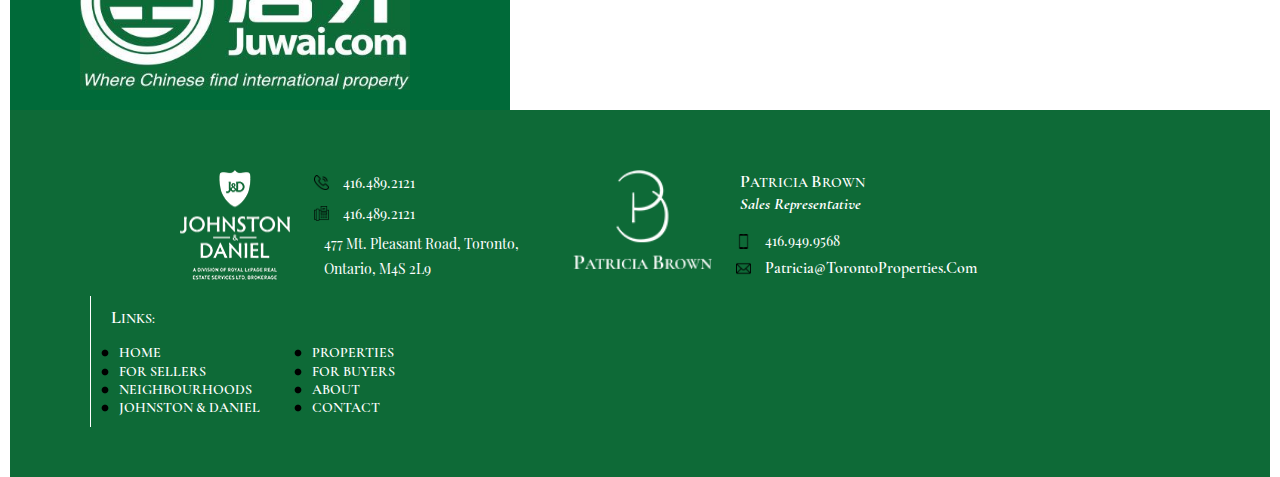
<file: johnston.html>
<!DOCTYPE html>
<html lang="en">

<head>
   <meta charset="UTF-8">
   <meta http-equiv="X-UA-Compatible" content="IE=edge">
   <meta name="viewport" content="width=device-width, initial-scale=1.0">
   <link rel="stylesheet" href="css/null.css">
   <link rel="stylesheet" href="css/styles.css">
   <title>Johnston and Daniel</title>
</head>

<body>
   <div class="wrapper">
      <header class="header">
         <div class="top-header">
            <div class="top-header__container">
               <div class="top-header__header-title header-title">
                  <img src="img/group1.png" alt="logo of the company" class="header-logo__image">
               </div>
            </div>
         </div>
         <nav class="menu">
            <div class="header-menu">
               <div class="header-menu__container">
                  <div class="header-menu__menu-content menu-content">
                     <ul class="menu-content__list">
                        <li id="section"><a href="index.html" class="list__link">HOME</a></li>
                        <li class="list__item"><a href="#" class="list__link">PROPERTIES</a></li>
                        <li class="list__item"><a href="sellers.html" class="list__link">FOR SELLERS</a></li>
                        <li class="list__item"><a href="buyers.html" class="list__link">FOR BUYERS</a></li>
                        <li class="list__item"><a href="#" class="list__link">NEIGHBOURHOODS</a></li>
                        <li class="list__item"><a href="about.html" class="list__link">ABOUT</a></li>
                        <li class="list__item"><a href="#" id="section1">JOHNSTON & DANIEL</a></li>
                        <li class="list__item"><a href="contact.html" class="list__link">CONTACT</a></li>
                     </ul>
                  </div>
               </div>
            </div>
         </nav>
      </header>
      <main class="page-johnston">
         <div class="big-bisiness">
            <div class="big-business__container">
               <div class="big-business__map-points map-points">
                  <picture>
                     <source srcset="img/image12.webp" type="image/webp">
                     <img src="img/image12.jpg" alt="photo of the world map" class="map-points__image">
                  </picture>
               </div>
               <div class="big-business__our-clients our-clients">
                  <div class="our-clients__luxury-reach luxury-reach">
                     <h2 class="luxury-reach__title">Luxury Reach @ Johnston & Daniel</h2>
                     <p class="luxury-reach__text">
                        The J&D Global program delivers the world of exclusive buyers to Luxury Reach <br>
                        @ Johnston & Daniel our luxury clients through dynamic marketing, streamlined <br>
                        efficiency, and exceptional reach. To meet the demand for premium digital assets <br>
                        that are effortlessly accessible to agents and clients, Johnston & Daniel has forged <br>
                        a new alliance with the innovative and leading global network affiliate - Leverage <br>
                        Real Estate.
                     </p>
                  </div>
                  <div class="our-clients__page-views page-views">
                     <h2 class="page-views__title">629.4M+</h2>
                     <span class="page-views__sub-title">Combined Monthly</span>
                     <span class="page-views__sub-title-one">PAGE VIEWS</span>
                  </div>
                  <div class="our-clients__page-views-block page-views-block">
                     <h2 class="page-views-block__title">149.6M+</h2>
                     <span class="page-views-block__sub-title">Combined Monthly</span>
                     <span class="page-views-block__sub-title-one">PAGE VIEWS</span>
                  </div>
                  <span class="our-clients__sub-title">With exposure to audiences that matter, the numbers speak for themselves.</span>
                  <div class="our-clients__with-exposure with-exposure">
                     <picture>
                        <source srcset="img/image23.webp" type="image/webp">
                        <img src="img/image23.jpg" alt="photo of the table" class="with-exposure__image">
                     </picture>
                  </div>
               </div>
               <div class="big-business__famous-companies">
                  <div class="famous-companies__company-block-one">
                     <img src="img/image13.jpg" alt="logo of the wsj's company" class="company-block-one__image">
                  </div>
                  <div class="famous-companies__company-block-two">
                     <img src="img/image14.jpg" alt="logo of the washington post's company" class="company-block-two__image">
                  </div>
                  <div class="famous-companies__company-block-three">
                     <img src="img/image15.jpg" alt="logo of the robb report's company" class="company-block-three__image">
                  </div>
                  <div class="famous-companies__company-block-four">
                     <img src="img/image16.jpg" alt="logo of the financial times's company" class="company-block-four__image">
                  </div>
                  <div class="famous-companies__company-block-five">
                     <img src="img/image17.jpg" alt="logo of the mancial global's company" class="company-block-five__image">
                  </div>
                  <div class="famous-companies__company-block-six">
                     <img src="img/image18.jpg" alt="logo of the barron's company" class="company-block-six__image">
                  </div>
                  <div class="famous-companies__company-block-seven">
                     <img src="img/image19.jpg" alt="logo of the penta's company" class="company-block-seven__image">
                  </div>
                  <div class="famous-companies__company-block-eight">
                     <img src="img/image20.jpg" alt="logo of the prop go luxury's company" class="company-block-eight__image">
                  </div>
                  <div class="famous-companies__company-block-nine">
                     <img src="img/image21.jpg" alt="logo of the market watch's company" class="company-block-nine__image">
                  </div>
                  <div class="famous-companies__company-block-ten">
                     <img src="img/image22.jpg" alt="logo of the juwai's company" class="company-block-ten__image">
                  </div>
               </div>
            </div>
         </div>
      </main>
      <footer class="footer">
         <div class="footer-section">
            <div class="footer-section__container">
               <div class="footer-section__content-bottom-block content-bottom-block">
                  <div class="content-bottom-block__picture-bottom-block">
                     <img src="img/group2.png" alt="logo of the johnston's company" class="picture-bottom-block__image">
                  </div>
                  <div class="content-bottom-block__phone-bottom-block">
                     <ul class="phone-bottom-block__list-bottom">
                        <li class="list-bottom__item-bottom">
                           <img src="img/icon-phone.png" alt="logo of the phone" class="list-bottom__image">
                           <span class="list-bottom__sub-title"> 416.489.2121</span>
                        </li>
                        <li class="list-bottom__item-bottom">
                           <img src="img/icon-fax.png" alt="logo of the fax" class="list-bottom__image">
                           <span class="list-bottom__sub-title"> 416.489.2121</span>
                        </li>
                        <li class="list-bottom__item-bottom">
                           <span class="list-bottom__sub-title">
                              477 Mt. Pleasant Road, Toronto, <br>
                              Ontario, M4S 2L9
                           </span>
                        </li>
                     </ul>
                  </div>
               </div>
               <div class="footer-section__info-bottom-block info-bottom-block">
                  <div class="content-bottom-block__picture-bottom-block">
                     <img src="img/group3.png" alt="logo of the patricia's company" class="pictures-bottom-block__image">
                  </div>
                  <div class="content-bottom-block__phone-bottom-block-one">
                     <ul class="phone-bottom-block-one__list-bottoms">
                        <li class="list-bottoms__item-bottom">
                           <h2 class="list-bottoms__title"><span class="list-bottoms__sub-title-one">P</span>atricia <span class="list-bottoms__sub-title-one">B</span>rown</h2>
                           <span class="list-bottoms__sub-title-two">Sales Representative</span>
                        </li>
                        <li class="list-bottoms__item-bottom">
                           <img src="img/icon-smartphone.png" alt="logo of the smartphone" class="list-bottoms__image">
                           <span class="list-bottoms__sub-title"> 416.949.9568</span>
                        </li>
                        <li class="list-bottoms__item-bottom">
                           <img src="img/icon-mail.png" alt="logo of the mail" class="list-bottoms__image-one">
                           <a href="#" class="list-bottoms__link">Patricia@TorontoProperties.com</a>
                        </li>
                     </ul>
                  </div>
               </div>
               <div class="footer-section__block-info-links block-info-links">
                  <div class="block-info-links__content-block-link-one">
                     <h2 class="content-block-link-one__title"><span class="content-block-link-one__sub-title">L</span>INKS:</h2>
                     <ul class="content-block-link-onphotoist-block">
                        <li class="list-block__item-blocks"><img src="img/icon-circle.png" alt="photo of the circle" class="list-block__image"><a href="index.html" class="list-block__link">Home</a></li>
                        <li class="list-block__item-blocks"><img src="img/icon-circle.png" alt="photo of the circle" class="list-block__image"><a href="sellers.html" class="list-block__link">For Sellers</a></li>
                        <li class="list-block__item-blocks"><img src="img/icon-circle.png" alt="photo of the circle" class="list-block__image"><a href="" class="list-block__link">Neighbourhoods</a></li>
                        <li class="list-block__item-blocks"><img src="img/icon-circle.png" alt="photo of the circle" class="list-block__image"><a href="#" class="list-block__link">Johnston & Daniel</a></li>
                     </ul>
                  </div>
                  <div class="block-info-links__content-block-link-two">
                     <ul class="content-block-link-two__list-block">
                        <li class="list-block__item-blocks"><img src="img/icon-circle.png" alt="photo of the circle" class="list-block__image"><a href="" class="list-block__link">Properties</a></li>
                        <li class="list-block__item-blocks"><img src="img/icon-circle.png" alt="photo of the circle" class="list-block__image"><a href="buyers.html" class="list-block__link">For Buyers</a></li>
                        <li class="list-block__item-blocks"><img src="img/icon-circle.png" alt="photo of the circle" class="list-block__image"><a href="about.html" class="list-block__link">About</a></li>
                        <li class="list-block__item-blocks"><img src="img/icon-circle.png" alt="photo of the circle" class="list-block__image"><a href="contact.html" class="list-block__link">Contact</a></li>
                     </ul>
                  </div>
               </div>
            </div>
         </div>
      </footer>
   </div>
</body>

</html>
</file>
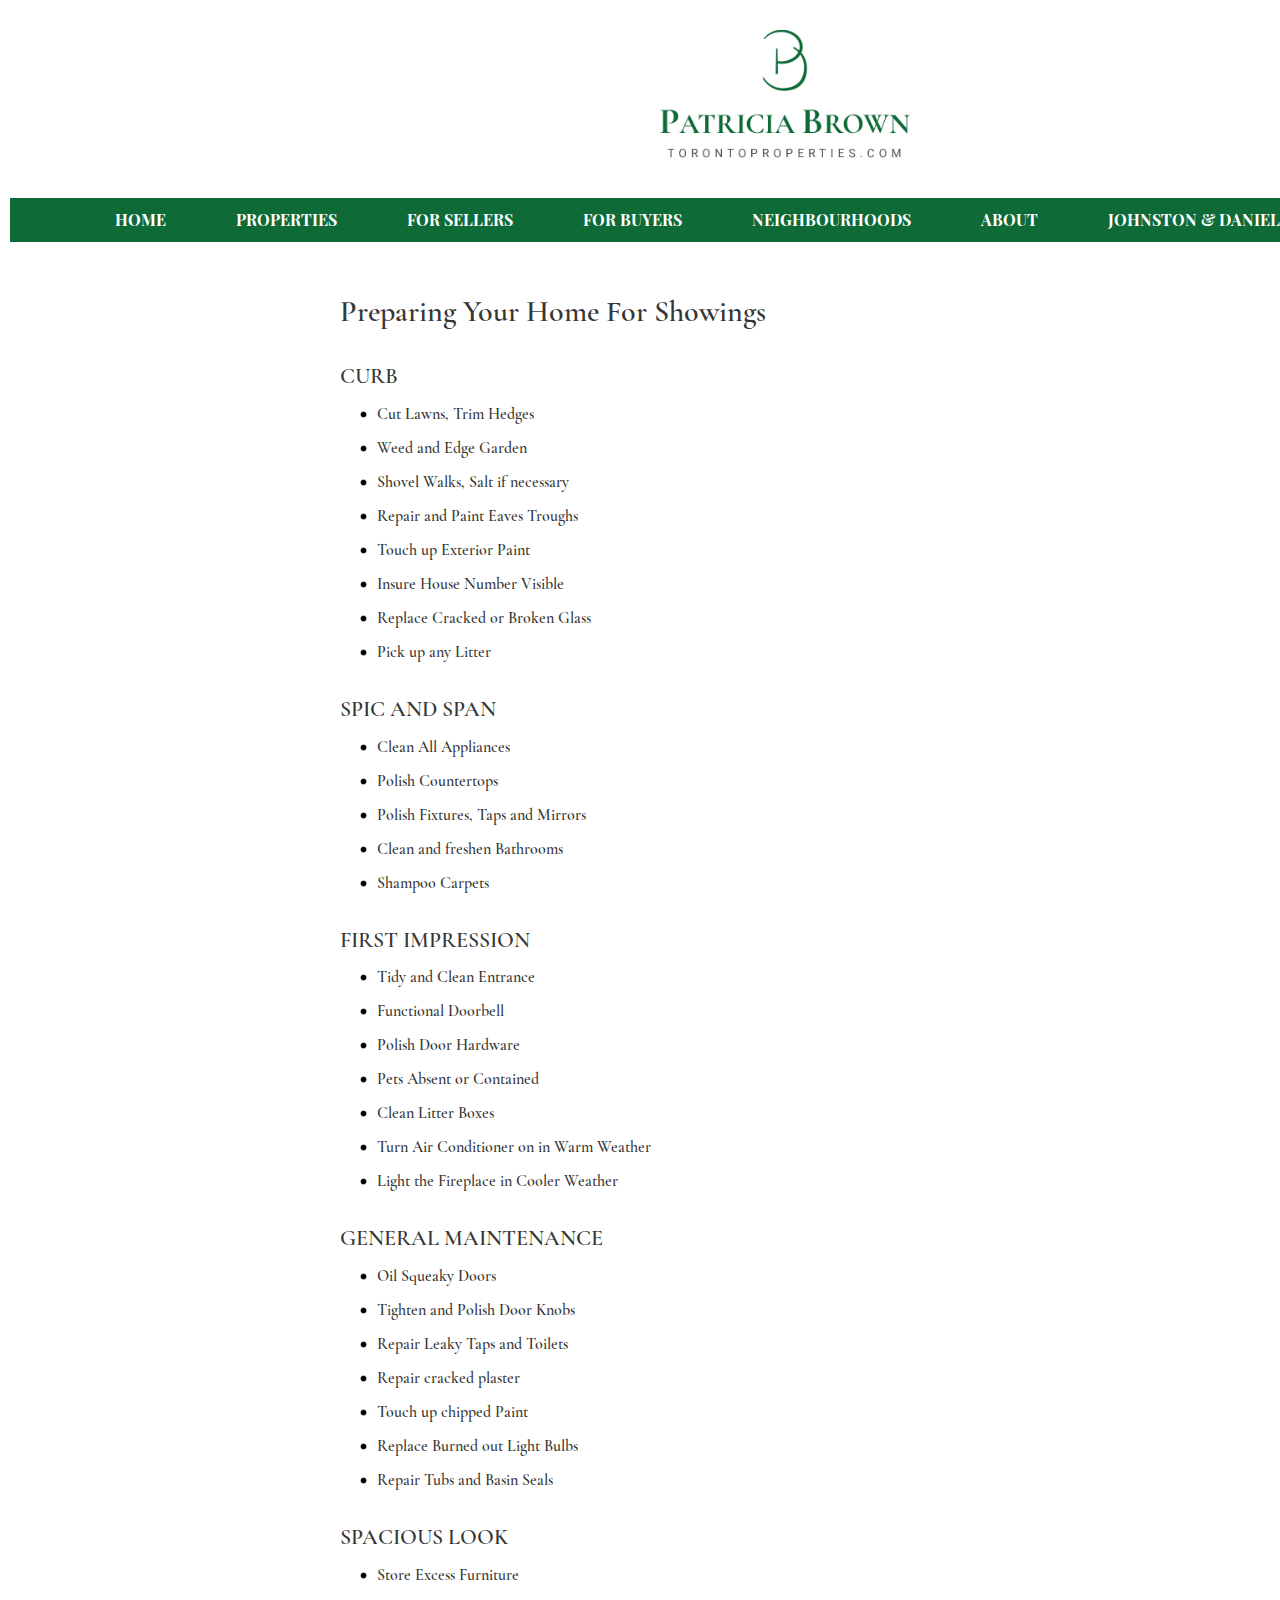
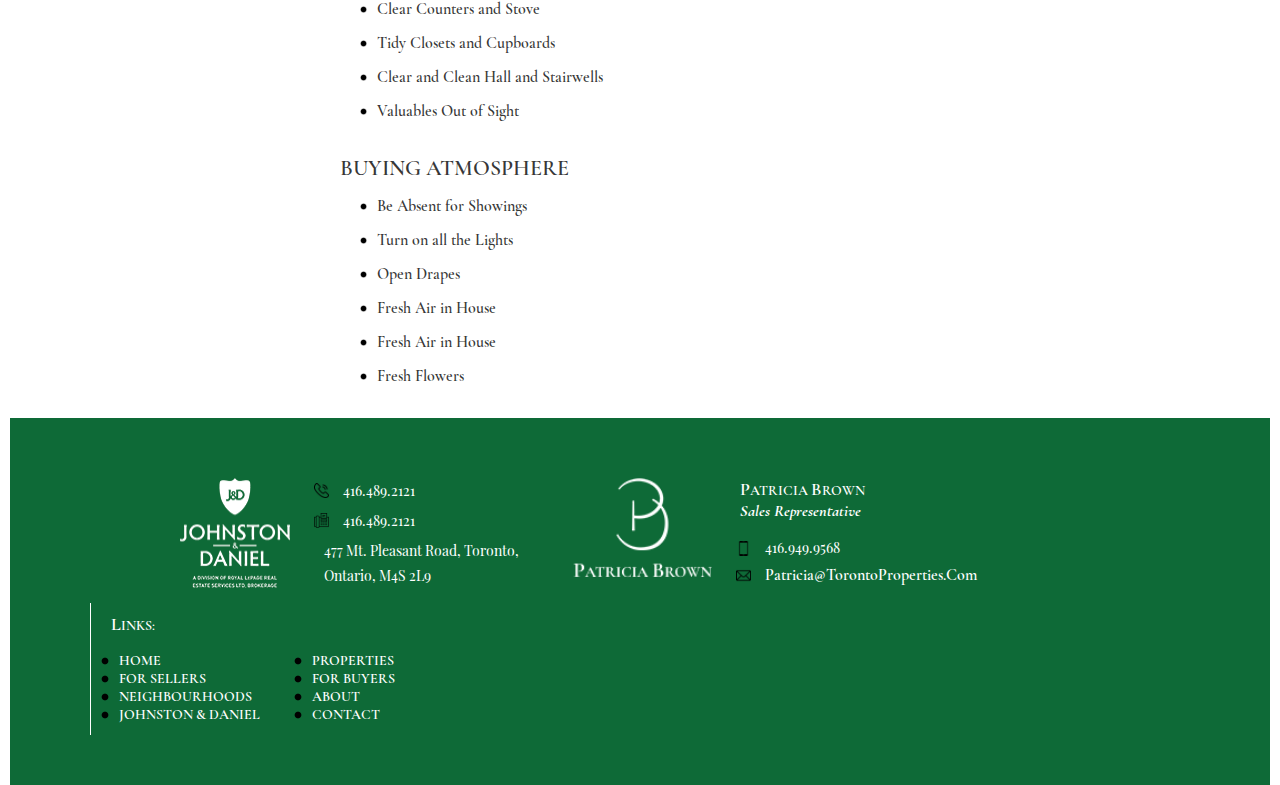
<file: sellers-one.html>
<!DOCTYPE html>
<html lang="en">

<head>
   <meta charset="UTF-8">
   <meta http-equiv="X-UA-Compatible" content="IE=edge">
   <meta name="viewport" content="width=device-width, initial-scale=1.0">
   <link rel="stylesheet" href="css/null.css">
   <link rel="stylesheet" href="css/styles.css">
   <title>Sellers one</title>
</head>

<body>
   <div class="wrapper">
      <header class="header">
         <div class="top-header">
            <div class="top-header__container">
               <div class="top-header__header-title header-title">
                  <img src="img/group1.png" alt="logo of the company" class="header-logo__image">
               </div>
            </div>
         </div>
         <nav class="menu">
            <div class="header-menu">
               <div class="header-menu__container">
                  <div class="header-menu__menu-content menu-content">
                     <ul class="menu-content__list">
                        <li id="section"><a href="index.html" class="list__link">HOME</a></li>
                        <li class="list__item"><a href="#" class="list__link">PROPERTIES</a></li>
                        <li class="list__item"><a href="sellers.html" class="list__link">FOR SELLERS</a></li>
                        <li class="list__item"><a href="buyers.html" class="list__link">FOR BUYERS</a></li>
                        <li class="list__item"><a href="#" class="list__link">NEIGHBOURHOODS</a></li>
                        <li class="list__item"><a href="about.html" class="list__link">ABOUT</a></li>
                        <li class="list__item"><a href="johnston.html" class="list__link">JOHNSTON & DANIEL</a></li>
                        <li class="list__item"><a href="contact.html" class="list__link">CONTACT</a></li>
                     </ul>
                  </div>
               </div>
            </div>
         </nav>
      </header>
      <main class="page-sellers-one">
         <div class="perepare">
            <div class="prepare__container">
               <h2 class="prepare__title">Preparing Your Home For Showings</h2>
               <div class="prepare__curb-block curb-block">
                  <h2 class="curb-block__title">CURB</h2>
                  <ul class="curb-block__list">
                     <li class="list__item-curb"><img src="img/icon-circle.png" alt="logo of the circle" class="curb-block__image">Cut Lawns, Trim Hedges</li>
                     <li class="list__item-curb"><img src="img/icon-circle.png" alt="logo of the circle" class="curb-block__image">Weed and Edge Garden</li>
                     <li class="list__item-curb"><img src="img/icon-circle.png" alt="logo of the circle" class="curb-block__image">Shovel Walks, Salt if necessary</li>
                     <li class="list__item-curb"><img src="img/icon-circle.png" alt="logo of the circle" class="curb-block__image">Repair and Paint Eaves Troughs</li>
                     <li class="list__item-curb"><img src="img/icon-circle.png" alt="logo of the circle" class="curb-block__image">Touch up Exterior Paint</li>
                     <li class="list__item-curb"><img src="img/icon-circle.png" alt="logo of the circle" class="curb-block__image">Insure House Number Visible</li>
                     <li class="list__item-curb"><img src="img/icon-circle.png" alt="logo of the circle" class="curb-block__image">Replace Cracked or Broken Glass</li>
                     <li class="list__item-curb"><img src="img/icon-circle.png" alt="logo of the circle" class="curb-block__image">Pick up any Litter</li>
                  </ul>
               </div>
               <div class="prepare__spic-block spic-block">
                  <h2 class="spic-block__title">SPIC AND SPAN</h2>
                  <ul class="spic-block__list">
                     <li class="list__item-spic"><img src="img/icon-circle.png" alt="logo of the circle" class="spin-block__image">Clean All Appliances</li>
                     <li class="list__item-spic"><img src="img/icon-circle.png" alt="logo of the circle" class="spin-block__image">Polish Countertops</li>
                     <li class="list__item-spic"><img src="img/icon-circle.png" alt="logo of the circle" class="spin-block__image">Polish Fixtures, Taps and Mirrors</li>
                     <li class="list__item-spic"><img src="img/icon-circle.png" alt="logo of the circle" class="spin-block__image">Clean and freshen Bathrooms</li>
                     <li class="list__item-spic"><img src="img/icon-circle.png" alt="logo of the circle" class="spin-block__image">Shampoo Carpets</li>
                  </ul>
               </div>
               <div class="prepare__impression-block impression-block">
                  <h2 class="impression-block__title">FIRST IMPRESSION</h2>
                  <ul class="impression-block__list">
                     <li class="list__item-impression"><img src="img/icon-circle.png" alt="logo of the circle" class="impression-block__image">Tidy and Clean Entrance</li>
                     <li class="list__item-impression"><img src="img/icon-circle.png" alt="logo of the circle" class="impression-block__image">Functional Doorbell</li>
                     <li class="list__item-impression"><img src="img/icon-circle.png" alt="logo of the circle" class="impression-block__image">Polish Door Hardware</li>
                     <li class="list__item-impression"><img src="img/icon-circle.png" alt="logo of the circle" class="impression-block__image">Pets Absent or Contained</li>
                     <li class="list__item-impression"><img src="img/icon-circle.png" alt="logo of the circle" class="impression-block__image">Clean Litter Boxes</li>
                     <li class="list__item-impression"><img src="img/icon-circle.png" alt="logo of the circle" class="impression-block__image">Turn Air Conditioner on in Warm Weather</li>
                     <li class="list__item-impression"><img src="img/icon-circle.png" alt="logo of the circle" class="impression-block__image">Light the Fireplace in Cooler Weather</li>
                  </ul>
               </div>
               <div class="prepare__maintenance-block maintenance-block">
                  <h2 class="maintenance-block__title">GENERAL MAINTENANCE</h2>
                  <ul class="maintenance-block__list">
                     <li class="list__item-maintenance"><img src="img/icon-circle.png" alt="logo of the circle" class="maintenance-block__image">Oil Squeaky Doors</li>
                     <li class="list__item-maintenance"><img src="img/icon-circle.png" alt="logo of the circle" class="maintenance-block__image">Tighten and Polish Door Knobs</li>
                     <li class="list__item-maintenance"><img src="img/icon-circle.png" alt="logo of the circle" class="maintenance-block__image">Repair Leaky Taps and Toilets</li>
                     <li class="list__item-maintenance"><img src="img/icon-circle.png" alt="logo of the circle" class="maintenance-block__image">Repair cracked plaster</li>
                     <li class="list__item-maintenance"><img src="img/icon-circle.png" alt="logo of the circle" class="maintenance-block__image">Touch up chipped Paint</li>
                     <li class="list__item-maintenance"><img src="img/icon-circle.png" alt="logo of the circle" class="maintenance-block__image">Replace Burned out Light Bulbs</li>
                     <li class="list__item-maintenance"><img src="img/icon-circle.png" alt="logo of the circle" class="maintenance-block__image">Repair Tubs and Basin Seals</li>
                  </ul>
               </div>
               <div class="prepare__spacious-look-block spacious-look-block">
                  <h2 class="spacious-look-block__title">SPACIOUS LOOK</h2>
                  <ul class="spacious-look-block__list">
                     <li class="list__item-spacious"><img src="img/icon-circle.png" alt="logo of the circle" class="spacious-look-block__image">Store Excess Furniture</li>
                     <li class="list__item-spacious"><img src="img/icon-circle.png" alt="logo of the circle" class="spacious-look-block__image">Clear Counters and Stove</li>
                     <li class="list__item-spacious"><img src="img/icon-circle.png" alt="logo of the circle" class="spacious-look-block__image">Tidy Closets and Cupboards</li>
                     <li class="list__item-spacious"><img src="img/icon-circle.png" alt="logo of the circle" class="spacious-look-block__image">Clear and Clean Hall and Stairwells</li>
                     <li class="list__item-spacious"><img src="img/icon-circle.png" alt="logo of the circle" class="spacious-look-block__image">Valuables Out of Sight</li>
                  </ul>
               </div>
               <div class="prepare__atmosphere-block atmosphere-block">
                  <h2 class="atmosphere-block__title">BUYING ATMOSPHERE</h2>
                  <ul class="atmosphere-block__list">
                     <li class="list__item-atmosphere"><img src="img/icon-circle.png" alt="logo of the circle" class="atmosphere-block__image">Be Absent for Showings</li>
                     <li class="list__item-atmosphere"><img src="img/icon-circle.png" alt="logo of the circle" class="atmosphere-block__image">Turn on all the Lights</li>
                     <li class="list__item-atmosphere"><img src="img/icon-circle.png" alt="logo of the circle" class="atmosphere-block__image">Open Drapes</li>
                     <li class="list__item-atmosphere"><img src="img/icon-circle.png" alt="logo of the circle" class="atmosphere-block__image">Fresh Air in House</li>
                     <li class="list__item-atmosphere"><img src="img/icon-circle.png" alt="logo of the circle" class="atmosphere-block__image">Fresh Air in House</li>
                     <li class="list__item-atmosphere"><img src="img/icon-circle.png" alt="logo of the circle" class="atmosphere-block__image">Fresh Flowers</li>
                  </ul>
               </div>
            </div>
         </div>
      </main>
      <footer class="footer">
         <div class="footer-section">
            <div class="footer-section__container">
               <div class="footer-section__content-bottom-block content-bottom-block">
                  <div class="content-bottom-block__picture-bottom-block">
                     <img src="img/group2.png" alt="logo of the johnston's company" class="picture-bottom-block__image">
                  </div>
                  <div class="content-bottom-block__phone-bottom-block">
                     <ul class="phone-bottom-block__list-bottom">
                        <li class="list-bottom__item-bottom">
                           <img src="img/icon-phone.png" alt="logo of the phone" class="list-bottom__image">
                           <span class="list-bottom__sub-title"> 416.489.2121</span>
                        </li>
                        <li class="list-bottom__item-bottom">
                           <img src="img/icon-fax.png" alt="logo of the fax" class="list-bottom__image">
                           <span class="list-bottom__sub-title"> 416.489.2121</span>
                        </li>
                        <li class="list-bottom__item-bottom">
                           <span class="list-bottom__sub-title">
                              477 Mt. Pleasant Road, Toronto, <br>
                              Ontario, M4S 2L9
                           </span>
                        </li>
                     </ul>
                  </div>
               </div>
               <div class="footer-section__info-bottom-block info-bottom-block">
                  <div class="content-bottom-block__picture-bottom-block">
                     <img src="img/group3.png" alt="logo of the patricia's company" class="pictures-bottom-block__image">
                  </div>
                  <div class="content-bottom-block__phone-bottom-block-one">
                     <ul class="phone-bottom-block-one__list-bottoms">
                        <li class="list-bottoms__item-bottom">
                           <h2 class="list-bottoms__title"><span class="list-bottoms__sub-title-one">P</span>atricia <span class="list-bottoms__sub-title-one">B</span>rown</h2>
                           <span class="list-bottoms__sub-title-two">Sales Representative</span>
                        </li>
                        <li class="list-bottoms__item-bottom">
                           <img src="img/icon-smartphone.png" alt="logo of the smartphone" class="list-bottoms__image">
                           <span class="list-bottoms__sub-title"> 416.949.9568</span>
                        </li>
                        <li class="list-bottoms__item-bottom">
                           <img src="img/icon-mail.png" alt="logo of the mail" class="list-bottoms__image-one">
                           <a href="#" class="list-bottoms__link">Patricia@TorontoProperties.com</a>
                        </li>
                     </ul>
                  </div>
               </div>
               <div class="footer-section__block-info-links block-info-links">
                  <div class="block-info-links__content-block-link-one">
                     <h2 class="content-block-link-one__title"><span class="content-block-link-one__sub-title">L</span>INKS:</h2>
                     <ul class="content-block-link-onphotoist-block">
                        <li class="list-block__item-blocks"><img src="img/icon-circle.png" alt="photo of the circle" class="list-block__image"><a href="index.html" class="list-block__link">Home</a></li>
                        <li class="list-block__item-blocks"><img src="img/icon-circle.png" alt="photo of the circle" class="list-block__image"><a href="sellers.html" class="list-block__link">For Sellers</a></li>
                        <li class="list-block__item-blocks"><img src="img/icon-circle.png" alt="photo of the circle" class="list-block__image"><a href="" class="list-block__link">Neighbourhoods</a></li>
                        <li class="list-block__item-blocks"><img src="img/icon-circle.png" alt="photo of the circle" class="list-block__image"><a href="johnston.html" class="list-block__link">Johnston & Daniel</a></li>
                     </ul>
                  </div>
                  <div class="block-info-links__content-block-link-two">
                     <ul class="content-block-link-two__list-block">
                        <li class="list-block__item-blocks"><img src="img/icon-circle.png" alt="photo of the circle" class="list-block__image"><a href="" class="list-block__link">Properties</a></li>
                        <li class="list-block__item-blocks"><img src="img/icon-circle.png" alt="photo of the circle" class="list-block__image"><a href="buyers.html" class="list-block__link">For Buyers</a></li>
                        <li class="list-block__item-blocks"><img src="img/icon-circle.png" alt="photo of the circle" class="list-block__image"><a href="about.html" class="list-block__link">About</a></li>
                        <li class="list-block__item-blocks"><img src="img/icon-circle.png" alt="photo of the circle" class="list-block__image"><a href="contact.html" class="list-block__link">Contact</a></li>
                     </ul>
                  </div>
               </div>
            </div>
         </div>
      </footer>
   </div>
</body>

</html>
</file>
<file: css/null.css>
*,
*::before,
*::after {
	box-sizing: border-box;
	margin: 0;
	padding: 0;
	border: 0;
}
li {
	list-style: none;
}
a {
	color: inherit;
}
a,
a:visited {
	text-decoration: none;
}
a:hover {
	text-decoration: none;
}
h1,
h2,
h3,
h4,
h5,
h6 {
	font-weight: inherit;
	font-size: inherit;
}
img {
	vertical-align: top;
}

body,
html {
	height: 100%;
	line-height: 1;
}
</file>
<file: css/styles.css>
@font-face {
   font-family: 'PT Sans Caption';
   src: url('../fonts/PTSans-Caption.woff2'), url('../fonts/PTSans-Caption.woff');
   font-weight: normal;
   font-style: normal;
   font-display: swap;
}

@font-face {
   font-family: 'PT Sans Caption';
   src: url('../fonts/PTSans-CaptionBold.woff2'), url('../fonts/PTSans-CaptionBold.woff');
   font-weight: bold;
   font-style: normal;
   font-display: swap;
}

@font-face {
   font-family: 'Post No Bills Jaffna Light 300';
   src: url('../fonts/Post\ No\ Bills\ Jaffna\ Light\ 300.woff2'), url('../fonts/Post\ No\ Bills\ Jaffna\ Light\ 300.woff');
   font-weight: normal;
   font-style: normal;
   font-display: swap;
}

@font-face {
   font-family: 'Post No Bills Jaffna Regular 400';
   src: url('../fonts/Post\ No\ Bills\ Jaffna\ Regular\ 400.woff2'), url('../fonts/Post\ No\ Bills\ Jaffna\ Regular\ 400.woff');
   font-weight: normal;
   font-style: normal;
   font-display: swap;
}

@font-face {
   font-family: 'Post No Bills Jaffna Medium 500';
   src: url('../fonts/Post\ No\ Bills\ Jaffna\ Medium\ 500.woff2'), url('../fonts/Post\ No\ Bills\ Jaffna\ Medium\ 500.woff');
   font-weight: normal;
   font-style: normal;
   font-display: swap;
}

@font-face {
   font-family: 'Post No Bills Jaffna SemiBold 600';
   src: url('../fonts/Post\ No\ Bills\ Jaffna\ SemiBold\ 600.woff2'), url('../fonts/Post\ No\ Bills\ Jaffna\ SemiBold\ 600.woff');
   font-weight: normal;
   font-style: normal;
   font-display: swap;
}

@font-face {
   font-family: 'Post No Bills Jaffna Bold 700';
   src: url('../fonts/Post\ No\ Bills\ Jaffna\ Bold\ 700.woff2'), url('../fonts/Post\ No\ Bills\ Jaffna\ Bold\ 700.woff');
   font-weight: bold;
   font-style: normal;
   font-display: swap;
}

@font-face {
   font-family: 'Post No Bills Jaffna ExtraBold 800';
   src: url('../fonts/Post\ No\ Bills\ Jaffna\ ExtraBold\ 800.woff'), url('../fonts/Post\ No\ Bills\ Jaffna\ ExtraBold\ 800.woff');
   font-weight: bold;
   font-style: normal;
   font-display: swap;
}

@font-face {
   font-family: 'PlayfairDisplay-ExtraBold';
   src: url('../fonts/PlayfairDisplay-ExtraBold.woff2'), url('../fonts/PlayfairDisplay-ExtraBold.woff');
   font-weight: bold;
   font-style: normal;
   font-display: swap;
}

@font-face {
   font-family: 'PlayfairDisplay-BoldItalic';
   src: url('../fonts/PlayfairDisplay-BoldItalic.woff');
   font-weight: bold;
   font-style: italic;
   font-display: swap;
}

@font-face {
   font-family: 'PlayfairDisplay-Black';
   src: url('../fonts/PlayfairDisplay-Black.woff2'), url('../fonts/PlayfairDisplay-Black.woff');
   font-weight: bold;
   font-style: normal;
   font-display: swap;
}

@font-face {
   font-family: 'PlayfairDisplay-BlackItalic';
   src: url('../fonts/PlayfairDisplay-BlackItalic.woff2'), url('../fonts/PlayfairDisplay-BlackItalic.woff');
   font-weight: bold;
   font-style: italic;
   font-display: swap;
}

@font-face {
   font-family: 'PlayfairDisplay-Bold';
   src: url('../fonts/PlayfairDisplay-Bold.woff2'), url('../fonts/PlayfairDisplay-Bold.woff');
   font-weight: bold;
   font-style: normal;
   font-display: swap;
}

@font-face {
   font-family: 'PlayfairDisplay-ExtraBoldItalic';
   src: url('../fonts/PlayfairDisplay-ExtraBoldItalic.woff2'), url('../fonts/PlayfairDisplay-ExtraBoldItalic.woff');
   font-weight: bold;
   font-style: italic;
   font-display: swap;
}

@font-face {
   font-family: 'PlayfairDisplay-Italic';
   src: url('../fonts/PlayfairDisplay-Italic.woff2'), url('../fonts/PlayfairDisplay-Italic.woff');
   font-weight: normal;
   font-style: italic;
   font-display: swap;
}

@font-face {
   font-family: 'PlayfairDisplay-Medium';
   src: url('../fonts/PlayfairDisplay-Medium.woff2'), url('../fonts/PlayfairDisplay-Medium.woff');
   font-weight: normal;
   font-style: normal;
   font-display: swap;
}

@font-face {
   font-family: 'PlayfairDisplay-MediumItalic';
   src: url('../fonts/PlayfairDisplay-MediumItalic.woff2'), url('../fonts/PlayfairDisplay-MediumItalic.woff');
   font-weight: normal;
   font-style: italic;
   font-display: swap;
}

@font-face {
   font-family: 'PlayfairDisplay-Regular';
   src: url('../fonts/PlayfairDisplay-Regular.woff2'), url('../fonts/PlayfairDisplay-Regular.woff');
   font-weight: normal;
   font-style: normal;
   font-display: swap;
}

@font-face {
   font-family: 'PlayfairDisplay-SemiBold';
   src: url('../fonts/PlayfairDisplay-SemiBold.woff2'), url('../fonts/PlayfairDisplay-SemiBold.woff');
   font-weight: normal;
   font-style: normal;
   font-display: swap;
}

@font-face {
   font-family: 'PlayfairDisplay-SemiBoldItalic';
   src: url('../fonts/PlayfairDisplay-SemiBoldItalic.woff2'), url('../fonts/PlayfairDisplay-SemiBoldItalic.woff');
   font-weight: normal;
   font-style: italic;
   font-display: swap;
}

@font-face {
   font-family: 'PlayfairDisplay-Italic-VariableFont_wght';
   src: url('../fonts/PlayfairDisplay-Italic-VariableFont_wght.woff2'), url('../fonts/PlayfairDisplay-Italic-VariableFont_wght.woff');
   font-weight: normal;
   font-style: italic;
   font-display: swap;
}

@font-face {
   font-family: 'Cormorant Garamond';
   src: url('../fonts/CormorantGaramond-Bold.woff2'), url('../fonts/CormorantGaramond-Bold.woff');
   font-weight: bold;
   font-style: normal;
   font-display: swap;
}

@font-face {
   font-family: 'Cormorant Garamond';
   src: url('../fonts/CormorantGaramond-BoldItalic.woff2'), url('../fonts/CormorantGaramond-BoldItalic.woff');
   font-weight: bold;
   font-style: italic;
   font-display: swap;
}

@font-face {
   font-family: 'Cormorant Garamond';
   src: url('../fonts/CormorantGaramond-Regular.woff2'), url('../fonts/CormorantGaramond-Regular.woff');
   font-weight: normal;
   font-style: normal;
   font-display: swap;
}

@font-face {
   font-family: 'Cormorant Garamond';
   src: url('../fonts/CormorantGaramond-Medium.woff2'), url('../fonts/CormorantGaramond-Medium.woff');
   font-weight: normal;
   font-style: normal;
   font-display: swap;
}

@font-face {
   font-family: 'Cormorant Garamond';
   src: url('../fonts/CormorantGaramond-SemiBold.woff2'), url('../fonts/CormorantGaramond-SemiBold.woff');
   font-weight: normal;
   font-style: normal;
   font-display: swap;
}

body {
   padding: 10px;
}

.top-header__container {
   margin: 20px 0 40px 0;
}

.header-logo__image {
   max-width: 250px;
   margin: 0 0 0 650px;
}

.header-menu__container {
   background-color: rgb(14, 106, 55);
   width: 1500px;
   height: 44px;
   font-size: 0;
   margin: 0 0 50px 0;
}

.list__item {
   display: inline-block;
}

#section {
   display: inline-block;
}

#section:nth-child(1) {
   margin: 0 0 0 70px;
}

#section1 {
   display: inline-block;
   font-family: 'PlayfairDisplay-Bold';
   font-weight: 700;
   font-style: normal;
   font-size: 16px;
   color: rgb(0, 0, 0);
   line-height: 1.5;
   background-color: rgb(255, 255, 255);
   padding: 10px 35px;
}

.list__link {
   display: inline-block;
   font-family: 'PlayfairDisplay-Bold';
   font-weight: 700;
   font-style: normal;
   font-size: 16px;
   color: rgb(255, 255, 255);
   line-height: 1.5;
   padding: 10px 35px;
   text-transform: uppercase;
   transition: 1s;
}

.list__link:hover {
   display: inline-block;
   font-family: 'PlayfairDisplay-Bold';
   font-weight: 700;
   font-style: normal;
   font-size: 16px;
   color: rgb(0, 0, 0);
   line-height: 1.5;
   background-color: rgb(255, 255, 255);
   padding: 10px 35px;
}

.menu-content__image {
   max-width: 1500px;
}

.featured__featured-blocks {
   margin: 1000px 0 0 0;
}

.featured-blocks__title {
   font-family: 'Cormorant Garamond';
   font-weight: 900;
   font-style: normal;
   font-size: 30px;
   color: rgb(0, 0, 0);
   text-transform: uppercase;
   letter-spacing: 5px;
   line-height: 1.5;
   margin: 0 0 30px 550px;
}

.featured__block-one {
   display: inline-block;
   margin: 0 0 50px 180px;
   position: relative;
}

.block-one__sub-title {
   display: inline-block;
   font-family: 'PlayfairDisplay-Bold';
   font-weight: 700;
   font-style: normal;
   font-size: 20px;
   line-height: 1.5;
   color: rgba(255, 255, 255, 0);
   letter-spacing: 1px;
   text-align: center;
   position: absolute;
   margin: 157px 0 0 0;
   background-color: rgba(18, 90, 51, 0.767);
   border-radius: 0 0 30px 30px;
   width: 350px;
   padding: 27px;
}

.block-one__sub-title:hover {
   font-size: 20px;
   line-height: 1.5;
   color: rgb(255, 255, 255);
   margin: 157px 0 0 0;
   width: 350px;
   padding: 27px;
}

.block-one__image {
   max-width: 350px;
   height: 270px;
   border-radius: 30px;
}

.block-two__sub-title {
   display: inline-block;
   font-family: 'PlayfairDisplay-Bold';
   font-weight: 700;
   font-style: normal;
   font-size: 20px;
   line-height: 1.5;
   color: rgba(255, 255, 255, 0);
   letter-spacing: 1px;
   text-align: center;
   position: absolute;
   margin: 157px 0 0 0;
   background-color: rgba(18, 76, 90, 0.767);
   border-radius: 0 0 30px 30px;
   width: 350px;
   padding: 27px;
}

.block-two__sub-title:hover {
   font-size: 20px;
   line-height: 1.5;
   color: rgb(255, 255, 255);
   margin: 157px 0 0 0;
   width: 350px;
   padding: 27px;
}

.block-two__image {
   max-width: 350px;
   height: 270px;
   border-radius: 30px;
}

.featured__block-two {
   display: inline-block;
   margin: 0 0 50px 30px;
   position: relative;
}

.block-three__sub-title {
   display: inline-block;
   font-family: 'PlayfairDisplay-Bold';
   font-weight: 700;
   font-style: normal;
   font-size: 20px;
   line-height: 1.5;
   color: rgba(255, 255, 255, 0);
   letter-spacing: 1px;
   text-align: center;
   position: absolute;
   margin: 157px 0 0 0;
   background-color: rgba(102, 54, 32, 0.774);
   border-radius: 0 0 30px 30px;
   width: 350px;
   padding: 27px;
}

.block-three__sub-title:hover {
   font-size: 20px;
   line-height: 1.5;
   color: rgb(255, 255, 255);
   margin: 157px 0 0 0;
   width: 350px;
   padding: 27px;
}

.block-three__image {
   max-width: 350px;
   height: 270px;
   border-radius: 30px;
}

.featured__block-three {
   display: inline-block;
   margin: 0 0 50px 30px;
   position: relative;
}

.about__container {
   background-color: rgba(190, 190, 190, 0.705);
}

.about__image-block {
   display: inline-block;
   margin: 50px 0 50px 200px;
   vertical-align: top;
}

.image-block__image {
   max-width: 400px;
   height: 400px;
}

.about__brown-block {
   display: inline-block;
   margin: 40px 0 50px 50px;
   vertical-align: top;
}

.brown-block__sub-one {
   font-family: 'Cormorant Garamond';
   font-weight: 900;
   font-style: normal;
   font-size: 30px;
   color: rgb(0, 0, 0);
   text-transform: uppercase;
   line-height: 1.5;
}

.brown-block__title {
   font-family: 'Cormorant Garamond';
   font-weight: 900;
   font-style: normal;
   font-size: 25px;
   color: rgb(0, 0, 0);
   text-transform: uppercase;
   letter-spacing: 5px;
   line-height: 1.5;
   margin: 0 0 20px 0;
}

.brown-block__sub-title {
   font-family: 'Cormorant Garamond';
   font-weight: normal;
   font-style: normal;
   font-size: 18px;
   line-height: 1.3;
   color: rgb(0, 0, 0);
   margin: 0 0 20px 0;
   display: block;
}

.brown-block__text {
   font-family: 'Cormorant Garamond';
   font-weight: normal;
   font-style: normal;
   font-size: 18px;
   line-height: 1.3;
   color: rgba(0, 0, 0, 0.568);
   margin: 0 0 25px 0;
   max-width: 560px;
   display: block;
}

.brown-block__link {
   font-family: 'Cormorant Garamond';
   font-weight: 600;
   font-style: normal;
   font-size: 12px;
   line-height: 1.5;
   color: rgb(255, 255, 255);
   margin: 0 0 20px 0;
   background-color: rgb(18, 90, 52);
   display: inline-block;
   padding: 10px 45px;
}

.brown-block__image {
   max-width: 120px;
   display: block;
}

.about-patricia__container {
   margin: 0 0 50px 0;
}

.about-patricia__patricia-block {
   display: inline-block;
   vertical-align: top;
   margin: 0 0 0 325px;
}

.patricia-block__image {
   max-width: 450px;
   height: 405px;
}

.about-patricia__patricia-content {
   display: inline-block;
   vertical-align: top;
   margin: 0 0 0 40px;
}

.patricia-content__title {
   font-family: 'Cormorant Garamond';
   font-weight: 900;
   font-style: normal;
   font-size: 35px;
   color: rgb(0, 0, 0);
   line-height: 1.2;
   margin: 0 0 10px 0;
}

.patricia-content__sub-title {
   font-family: 'Cormorant Garamond';
   font-weight: 600;
   font-style: normal;
   font-size: 25px;
   line-height: 1.2;
   color: rgb(0, 0, 0);
   display: block;
   margin: 0 0 10px 0;
}

.patricia-content__text-one,
.patricia-content__text-two,
.patricia-content__text-three {
   font-family: Arial;
   font-weight: 400;
   font-style: normal;
   font-size: 16px;
   line-height: 1.3;
   color: rgb(0, 0, 0);
   display: block;
   margin: 0 0 10px 0;
   letter-spacing: 1px;
   max-width: 450px;
}

.patricia-content__sub-title-one {
   font-style: italic;
}

.patricia-content-one__text-one {
   font-family: Arial;
   font-weight: 400;
   font-style: normal;
   font-size: 16px;
   line-height: 1.3;
   color: rgb(0, 0, 0);
   display: block;
   margin: 0 290px 10px 0;
   letter-spacing: 1px;
   text-align: right;
}

.patricia-content-one__text-two,
.patricia-content-one__text-three {
   font-family: Arial;
   font-weight: 400;
   font-style: normal;
   font-size: 16px;
   line-height: 1.3;
   color: rgb(0, 0, 0);
   display: block;
   margin: 0 0 10px 130px;
   letter-spacing: 1px;
   text-align: left;
}

.patricia-content-one__sub-title {
   display: block;
   text-align: left;
   margin: 0 0 0 133px;
}

.patricia-content-one__list-patricia {
   margin: 0 0 50px 0;
}

.list-patricia__item {
   font-family: Arial;
   font-weight: 600;
   font-style: normal;
   font-size: 17px;
   line-height: 1.5;
   color: rgb(0, 0, 0);
   display: block;
   margin: 0 0 30px 130px;
   letter-spacing: 1px;
}

.list-patricia__item:last-of-type {
   margin: 0 0 0 130px;
}

.patricia-content-one__patners-block {
   margin: 0 0 0 500px;
}

.patners-block__image-one {
   max-width: 110px;
   height: 28px;
}

.patners-block__image-two {
   max-width: 110px;
   height: 28px;
   margin: 0 0 0 30px;
}

.patners-block__image-three {
   max-width: 110px;
   height: 70px;
   margin: -20px 0 0 30px;
}

.patners-block__image-four {
   max-width: 110px;
   height: 30px;
   margin: 0 0 0 30px;
}

.info-contact-block__for-more-info,
.info-contact-block__patricia-brown-info {
   margin: 0 0 20px 570px;
}

.for-more-info__title {
   font-family: 'Cormorant Garamond';
   font-weight: 600;
   font-style: normal;
   font-size: 24px;
   line-height: 1.3;
   color: rgb(0, 0, 0);
   margin: 0 0 20px 0;
}

.for-more-info__image {
   max-width: 350px;
   height: 323px;
}

.patricia-brown-info__title {
   font-family: 'Cormorant Garamond';
   font-weight: 900;
   font-style: normal;
   font-size: 16px;
   line-height: 1.3;
   color: rgb(0, 0, 0);
   text-transform: uppercase;
   display: block;
   margin: 0 0 10px 0;
}

.patricia-brown-info__sub-title {
   font-size: 20px;
}

.patricia-brown-info__sub-title-one {
   font-family: 'Cormorant Garamond';
   font-weight: 600;
   font-style: italic;
   font-size: 18px;
   line-height: 1.3;
   color: black;
   display: block;
   margin: 0 0 10px 0;
}

.list-info__item {
   font-family: 'Cormorant Garamond';
   font-weight: 600;
   font-style: normal;
   font-size: 18px;
   line-height: 1.3;
   color: rgb(20, 160, 7);
}

.list-info__sub-title {
   font-family: 'Cormorant Garamond';
   font-weight: 900;
   font-style: normal;
   font-size: 18px;
   line-height: 1.3;
   color: black;
}

.info-contact-block__johnston-daniel-info {
   margin: 0 0 20px 570px;
}

.johnston-daniel-info__title {
   font-family: 'Cormorant Garamond';
   font-weight: 900;
   font-style: normal;
   font-size: 16px;
   line-height: 1.3;
   color: rgb(0, 0, 0);
   text-transform: uppercase;
   display: block;
   margin: 0 0 10px 0;
}

.johnston-daniel-info__sub-title {
   font-size: 20px;
}

.johnston-daniel-info__sub-title-one {
   font-family: 'Cormorant Garamond';
   font-weight: 900;
   font-style: normal;
   font-size: 16px;
   line-height: 1.3;
   color: rgb(0, 0, 0);
}

.info-contact-block__connect-block {
   margin: 0 0 0 570px;
}

.connect-block__title {
   font-family: 'Cormorant Garamond';
   font-weight: 900;
   font-style: normal;
   font-size: 16px;
   line-height: 1.3;
   color: rgb(0, 0, 0);
   text-transform: uppercase;
   display: block;
   margin: 0 0 10px 0;
}

.connect-block-sub-title {
   font-size: 20px;
}

.list-info-one__item {
   display: inline;
   vertical-align: top;
}

.list-info-one__image {
   max-width: 47px;
}

.list-info-one__image-one {
   max-width: 40px;
   margin: 0 0 0 20px;
}

.list-info-one__image-two {
   max-width: 40px;
   margin: 0 0 0 20px;
}

.list-info-one__image-three {
   max-width: 58px;
   margin: 0 0 0 20px;
}

.apartments__container {
   margin: 50px 0 50px 260px;
}

.apartments__sellers {
   display: inline-block;
   margin: 0 0 50px 0;
}

.seller-image__image,
.buyer-image__image,
.contact-image__image {
   max-width: 300px;
}

.seller-content__title,
.buyer-content__title,
.contact-content__title {
   font-family: 'Cormorant Garamond';
   font-weight: 900;
   font-style: normal;
   font-size: 25px;
   color: rgb(0, 0, 0);
   text-transform: uppercase;
   letter-spacing: 3px;
   line-height: 1.3;
   margin: 0 0 10px 1px;
}

.seller-content__sub-title,
.buyer-content__sub-title,
.contact-content__sub-title {
   font-family: 'Cormorant Garamond';
   font-weight: normal;
   font-style: normal;
   font-size: 17px;
   line-height: 1.3;
   color: rgba(0, 0, 0, 0.568);
   margin: 0 0 10px 1px;
   display: inline-block;
}

.seller-content__link,
.buyer-content__link,
.contact-content__link {
   font-family: 'Cormorant Garamond';
   font-weight: 600;
   font-style: normal;
   font-size: 12px;
   line-height: 1.5;
   color: rgb(255, 255, 255);
   text-align: center;
   margin: 0 0 10px 0;
   background-color: rgb(18, 90, 52);
   display: block;
   padding: 10px 35px;
   width: 265px;
   margin: 0 0 20px 1px;
}

.apartments__buyers {
   display: inline-block;
   margin: 0 0 50px 30px;
}

.buyers__buyer-content,
.contact-with__contact-content,
.sellers__seller-content {
   padding: 25px 0 0 15px;
   border-left: 1px solid rgba(131, 130, 130, 0.568);
   border-right: 1px solid rgba(131, 130, 130, 0.568);
   border-bottom: 1px solid rgba(131, 130, 130, 0.568);
}

.apartments__contact-with {
   display: inline-block;
   margin: 0 0 50px 30px;
}

.content-block__johnston-block {
   margin: 50px 0 0 0;
}

.johnston-block__image {
   max-width: 130px;
   height: 130px;
   background-color: rgb(5, 48, 5);
   border-radius: 20%;
   margin: 0 0 30px 700px;
   padding: 20px;
}

.johnston-block__image-one {
   margin: 0 0 10px 660px;
   display: block;
}

.global__content-block {
   background: url("../img/image9.jpg") 0 0 /1500px no-repeat;
   max-width: 1500px;
   margin: 0 0 10px 0;
}

.johnston-block__text {
   font-family: 'Cormorant Garamond';
   font-weight: 600;
   font-style: normal;
   font-size: 30px;
   line-height: 1.4;
   color: rgb(0, 0, 0);
   text-align: center;
   margin: 50px 0 20px 200px;
   max-width: 1070px;
}

.johnston-block__text-one {
   font-family: 'Cormorant Garamond';
   font-weight: normal;
   font-style: normal;
   font-size: 20px;
   line-height: 1.5;
   color: rgba(0, 0, 0, 0.719);
   text-align: center;
   margin: 0 0 50px 305px;
   max-width: 890px;
}

.johnston-block__link {
   font-family: 'Cormorant Garamond';
   font-weight: 600;
   font-style: normal;
   font-size: 13px;
   line-height: 1.5;
   color: rgb(255, 255, 255);
   text-align: center;
   margin: 0 0 10px 0;
   background-color: rgb(18, 90, 52);
   display: block;
   padding: 10px 15px;
   width: 160px;
   margin: 0 0 50px 680px;
}

.content-block__daniel-block {
   margin: 0 0 50px 280px;
   border: 1px solid black;
   width: 950px;
   padding: 20px;
}

.daniel-block__text {
   font-family: 'Cormorant Garamond';
   font-weight: 600;
   font-style: normal;
   font-size: 26px;
   line-height: 1.4;
   color: rgb(0, 0, 0);
   text-align: center;
   margin: 0 0 20px 40px;
   max-width: 950px;
   display: inline-block;
}

.daniel-block__sub-title {
   color: rgb(0, 128, 0);
}

.daniel-block__sub-title-one {
   font-family: 'Cormorant Garamond';
   font-weight: 600;
   font-style: normal;
   font-size: 23px;
   line-height: 1.4;
   color: rgb(0, 0, 0);
   text-align: center;
   margin: 0 0 20px 20px;
   display: block;
}

.daniel-block__list {
   margin: 0 0 50px 0;
}

.list-items {
   font-family: 'PlayfairDisplay-Regular';
   font-weight: normal;
   font-style: normal;
   font-size: 16px;
   line-height: 1.3;
   word-spacing: 3px;
   color: rgba(0, 0, 0, 0.616);
   text-align: center;
   margin: 0 0 5px 20px;
}

.daniel-block__sub-title-two {
   font-family: 'PlayfairDisplay-Regular';
   font-weight: normal;
   font-style: normal;
   font-size: 12px;
   line-height: 1.3;
   word-spacing: 3px;
   color: rgba(0, 0, 0, 0.616);
   text-align: center;
   margin: 0 0 10px 200px;
}

.daniel-block__sub-title-three {
   font-family: 'Cormorant Garamond';
   font-weight: normal;
   font-style: normal;
   font-size: 20px;
   line-height: 1.3;
   word-spacing: 3px;
   color: rgba(0, 0, 0, 0.616);
   text-align: center;
}

.big-business__map-points {
   margin: 0 0 30px 0;
}

.map-points__image {
   max-width: 1400px;
}

.big-business__our-clients {
   padding: 30px;
   display: inline-block;
   vertical-align: top;
   margin: 0 0 30px 100px;
}

.luxury-reach__title {
   font-family: 'Cormorant Garamond';
   font-weight: normal;
   font-style: normal;
   font-size: 35px;
   line-height: 1.3;
   color: rgb(0, 128, 0);
   text-transform: capitalize;
   letter-spacing: 1px;
   display: block;
   margin: 0 0 10px 0;
}

.luxury-reach__text {
   font-family: 'Cormorant Garamond';
   font-weight: normal;
   font-style: normal;
   font-size: 19px;
   line-height: 1.5;
   color: rgba(0, 0, 0, 0.7);
   letter-spacing: 1px;
   max-width: 700px;
   display: block;
   margin: 0 0 20px 0;
}

.our-clients__page-views {
   display: inline-block;
}

.our-clients__page-views-block {
   display: inline-block;
   margin: 0 0 0 160px;
}

.page-views__title,
.page-views-block__title {
   font-size: 70px;
   display: block;
   margin: 0 0 20px 0;
}

.page-views__sub-title,
.page-views-block__sub-title {
   font-family: 'Cormorant Garamond';
   font-weight: normal;
   font-style: italic;
   font-size: 25px;
   line-height: 1.3;
   color: rgba(0, 0, 0, 0.884);
   display: block;
   margin: 0 0 0 40px;
   text-transform: capitalize;
}

.page-views__sub-title-one,
.page-views-block__sub-title-one {
   font-family: 'Cormorant Garamond';
   font-weight: 900;
   font-style: normal;
   font-size: 20px;
   line-height: 1.3;
   color: rgba(0, 0, 0, 0.884);
   display: block;
   margin: 0 0 10px 70px;
   text-transform: uppercase;
}

.our-clients__sub-title {
   font-family: 'Cormorant Garamond';
   font-weight: 600;
   font-style: normal;
   font-size: 20px;
   line-height: 1.3;
   color: rgba(0, 0, 0, 0.7);
   display: block;
   letter-spacing: 1px;
   margin: 0 0 0 10px;
}

.with-exposure__image {
   max-width: 700px;
}

.big-business__famous-companies {
   background-color: rgb(0, 106, 57);
   display: inline-block;
   padding: 20px;
   vertical-align: top;
}

.famous-companies__company-block-one {
   margin: 0 0 20px 170px;
}

.company-block-one__image {
   max-width: 120px;
}

.famous-companies__company-block-two {
   margin: 0 0 20px 30px;
}

.company-block-two__image {
   max-width: 400px;
   height: 80px;
}

.famous-companies__company-block-three {
   margin: 0 0 20px 0;
}

.company-block-three__image {
   max-width: 450px;
}

.famous-companies__company-block-four {
   margin: 0 0 30px 10px;
}

.company-block-four__image {
   max-width: 450px;
}

.famous-companies__company-block-five {
   margin: 0 0 30px 10px;
}

.company-block-five__image {
   max-width: 450px;
}

.famous-companies__company-block-six {
   margin: 0 0 30px 130px;
}

.company-block-six__image {
   max-width: 220px;
}

.famous-companies__company-block-seven {
   margin: 0 0 30px 140px;
}

.company-block-seven__image {
   max-width: 200px;
}

.famous-companies__company-block-eight {
   margin: 0 0 30px 10px;
}

.company-block-eight__image {
   max-width: 450px;
}

.famous-companies__company-block-nine {
   margin: 0 0 35px 40px;
}

.company-block-nine__image {
   max-width: 370px;
}

.famous-companies__company-block-ten {
   margin: 0 0 0 50px;
}

.company-block-ten__image {
   max-width: 330px;
}

.home-search__container {
   background-color: rgb(14, 106, 55);
}

.home-search__title {
   font-family: 'Cormorant Garamond';
   font-weight: 900;
   font-style: normal;
   font-size: 30px;
   color: white;
   line-height: 1.5;
   text-transform: uppercase;
   margin: 50px 0 20px 640px;
   display: inline-block;
}

.home-block__number {
   width: 500px;
   padding: 8px;
   font-family: 'Cormorant Garamond';
   font-weight: normal;
   font-style: normal;
   font-size: 16px;
   color: rgb(255, 255, 255);
   margin: 0 0 20px 225px;
   background-color: rgb(14, 106, 55);
   border: 1px solid rgb(255, 255, 255);
}

input::placeholder {
   color: rgb(148, 148, 148);
}

.search-block__number {
   width: 500px;
   padding: 8px;
   font-family: 'Cormorant Garamond';
   font-weight: normal;
   font-style: normal;
   font-size: 16px;
   margin: 0 0 20px 35px;
   background-color: rgb(14, 106, 55);
   border: 1px solid rgb(255, 255, 255);
}

.home-block__block-area,
.home-block__block-neighbour,
.home-block__block-option {
   display: inline;
}

.home-block__block-neighbour,
.home-block__block-option {
   margin: 0 0 0 21px;
}

.home-block__areases {
   width: 150px;
   padding: 8px;
   font-family: 'Cormorant Garamond';
   font-weight: normal;
   font-style: normal;
   font-size: 16px;
   color: rgb(255, 255, 255);
   margin: 0 0 20px 225px;
   background-color: rgb(14, 106, 55);
   border: 1px solid rgb(255, 255, 255);
}

.home-block__neighbourhood {
   width: 150px;
   padding: 8px;
   font-family: 'Cormorant Garamond';
   font-weight: normal;
   font-style: normal;
   font-size: 16px;
   color: rgb(255, 255, 255);
   background-color: rgb(14, 106, 55);
   border: 1px solid rgb(255, 255, 255);
   margin: 0 0 20px 0;
}

.home-block__options {
   width: 150px;
   padding: 8px;
   font-family: 'Cormorant Garamond';
   font-weight: normal;
   font-style: normal;
   font-size: 16px;
   color: rgb(255, 255, 255);
   background-color: rgb(14, 106, 55);
   border: 1px solid rgb(255, 255, 255);
   margin: 0 0 20px 0;
}

.home-block__block-bed,
.home-block__block-bath {
   display: inline;
}

.home-block__block-bed {
   margin: 0 0 0 35px;
}

.home-block__beds {
   width: 150px;
   padding: 8px;
   font-family: 'Cormorant Garamond';
   font-weight: normal;
   font-style: normal;
   font-size: 16px;
   color: rgb(255, 255, 255);
   background-color: rgb(14, 106, 55);
   border: 1px solid rgb(255, 255, 255);
}

.home-block__baths {
   width: 150px;
   padding: 8px;
   font-family: 'Cormorant Garamond';
   font-weight: normal;
   font-style: normal;
   font-size: 16px;
   color: rgb(255, 255, 255);
   background-color: rgb(14, 106, 55);
   border: 1px solid rgb(255, 255, 255);
}

.home-block__baths,
.home-block__link {
   margin: 0 0 20px 27px;
}

.home-block__link {
   padding: 9px 45px;
   font-family: 'Cormorant Garamond';
   font-weight: 900;
   font-style: normal;
   font-size: 17px;
   line-height: 1.5;
   color: rgb(0, 0, 0);
   background-color: rgb(255, 255, 255);
   margin: 0 0 20px 30px;
}

.how-can__container {
   background-color: rgb(14, 106, 55);
   padding: 50px;
}

.how-can__i-help {
   width: 450px;
   height: 400px;
   background-color: rgb(255, 255, 255);
   margin: 0 0 30px 220px;
   padding: 20px;
   display: inline-block;
   vertical-align: top;
}

.i-help__title {
   font-family: 'Cormorant Garamond';
   font-weight: 900;
   font-style: normal;
   font-size: 35px;
   color: rgb(14, 106, 55);
   line-height: 1.5;
   display: inline-block;
   text-transform: uppercase;
   margin: 0 0 10px 70px;
}

.i-help__text {
   font-family: 'Cormorant Garamond';
   font-weight: normal;
   font-style: normal;
   font-size: 18px;
   line-height: 1.3;
   color: rgba(0, 0, 0, 0.8);
   display: block;
   text-align: center;
   margin: 0 0 20px 0;
}

.i-help__text::after {
   content: "";
   display: block;
   height: 1px;
   width: 90%;
   background-color: rgba(0, 0, 0, 0.4);
   margin: 30px 0 30px 20px;
}

.i-help__title-one {
   font-family: 'Cormorant Garamond';
   font-weight: 600;
   font-style: italic;
   font-size: 30px;
   line-height: 1.5;
   color: rgb(14, 106, 55);
   display: inline-block;
   margin: 0 0 10px 110px;
}

.i-help__text-one {
   font-family: 'Cormorant Garamond';
   font-weight: normal;
   font-style: normal;
   font-size: 16px;
   line-height: 1.5;
   color: rgba(0, 0, 0, 0.6);
   text-align: center;
   display: block;
   margin: 0 0 20px 0;
}

.i-help__link {
   font-family: 'Cormorant Garamond';
   font-weight: 600;
   font-style: normal;
   font-size: 16px;
   line-height: 1.3;
   color: rgb(255, 255, 255);
   text-align: center;
   background-color: rgb(14, 106, 55);
   padding: 8px 20px;
   display: block;
   width: 160px;
   margin: 0 0 20px 130px;
}

.how-can__image-block {
   display: inline-block;
   vertical-align: top;
   margin: 0 0 30px 40px;
}

.image-block__image {
   max-width: 450px;
   height: 400px;
}

.discuss__next-move {
   padding: 20px;
   margin: 0 0 50px 0;
}

.next-move__title {
   font-family: 'Cormorant Garamond';
   font-weight: 900;
   font-style: normal;
   font-size: 35px;
   line-height: 1.3;
   text-align: center;
   display: block;
   color: rgb(0, 0, 0);
   margin: 40px 0 20px 0;
}

.discuss__first-name,
.discuss__e-mail,
.discuss__phone-number,
.discuss__content-message {
   margin: 0 0 20px 360px;
}

.first-name__name-block,
.e-mail__mail-block,
.phone-number__number-block {
   border: 1px solid rgba(0, 0, 0, 0.5);
   padding: 8px;
   width: 720px;
   font-family: 'Cormorant Garamond';
   font-weight: normal;
   font-style: normal;
   font-size: 17px;
   line-height: 1.5;
}

.content-message__block-message {
   border: 1px solid rgba(0, 0, 0, 0.5);
   padding: 8px;
   width: 720px;
   height: 45px;
   font-family: 'Cormorant Garamond';
   font-weight: normal;
   font-style: normal;
   font-size: 17px;
   line-height: 1.5;
}

.discuss__captcha-block {
   background-color: rgb(255, 255, 255);
   width: 300px;
   margin: 0 0 20px 360px;
   padding: 5px;
   border: 1px solid rgba(128, 128, 128, 0.5);
}

.captcha-block__block-one {
   display: inline-block;
   vertical-align: top;
}

.block-one__info-block {
   display: block;
   margin: 30px 0 0 30px;
}

input[type="checkbox"] {
   width: 18px;
   height: 18px;
   vertical-align: middle;
}

label {
   margin: 0 0 0 5px;
}

.captcha-block__info-block-two {
   display: inline-block;
   vertical-align: top;
   margin: 0 0 0 50px;
}

.info-block-two__image {
   max-width: 50px;
   margin: 0 0 5px 0;
}

.info-block-two__title {
   font-size: 12px;
   display: block;
   margin: 0 0 10px 0;
   color: rgba(0, 0, 0, 0.5);
}

.info-block-two__sub-title {
   font-size: 10px;
   color: rgba(0, 0, 0, 0.4);
}

.discuss__submit-button {
   margin: 0 0 20px 360px;
   padding: 12px 330px;
   width: 720px;
   background-color: rgb(14, 106, 55);
}

.submit-button__link {
   font-family: 'Cormorant Garamond';
   font-weight: 600;
   font-style: normal;
   font-size: 14px;
   line-height: 1.3;
   color: rgb(255, 255, 255);
}

.footer-section__container {
   background-color: rgb(14, 106, 55);
   padding: 50px;
}

.footer-section__content-bottom-block,
.footer-section__info-bottom-block,
.footer-section__block-info-links {
   display: inline-block;
   vertical-align: top;
   padding: 10px;
}

.footer-section__content-bottom-block {
   margin: 0 0 0 110px;
}

.footer-section__info-bottom-block,
.footer-section__block-info-links {
   margin: 0 0 0 30px;
   display: inline-block;
}

.footer-section__block-info-links {
   border-left: 1px solid rgb(255, 255, 255);

}

.content-bottom-block__picture-bottom-block,
.content-bottom-block__phone-bottom-block {
   display: inline-block;
   vertical-align: top;
}

.content-bottom-block__phone-bottom-block {
   margin: 0 0 0 20px;
}

.list-bottom__image {
   max-width: 15px;
   margin: 5px 0 0 0;
}

.list-bottom__sub-title {
   font-family: 'PlayfairDisplay-Regular';
   font-weight: normal;
   font-style: normal;
   font-size: 14px;
   line-height: 1.8;
   color: rgb(255, 255, 255);
   display: inline-block;
   margin: 0 0 5px 10px;
}

.content-bottom-block__picture-bottom-block,
.content-bottom-block__phone-bottom-block-one {
   display: inline-block;
}

.picture-bottom-block__image {
   max-width: 110px;
   height: 110px;
}

.pictures-bottom-block__image {
   max-width: 150px;
   height: 100px;
}

.content-bottom-block__phone-bottom-block-one {
   margin: 0 0 0 20px;
}

.list-bottoms__title {
   font-family: 'Cormorant Garamond';
   font-weight: normal;
   font-style: normal;
   font-size: 14px;
   color: rgb(255, 255, 255);
   line-height: 1.3;
   text-transform: uppercase;
   display: inline-block;
   margin: 0 0 0 4px;
}

.list-bottoms__sub-title-one {
   font-family: 'Cormorant Garamond';
   font-weight: normal;
   font-style: normal;
   font-size: 18px;
   color: rgb(255, 255, 255);
   line-height: 1.3;
   text-transform: uppercase;
}

.list-bottoms__sub-title-two {
   font-family: 'Cormorant Garamond';
   font-weight: normal;
   font-style: italic;
   font-size: 16px;
   color: rgb(255, 255, 255);
   line-height: 1.3;
   text-transform: capitalize;
   display: block;
   margin: 0 0 10px 4px;
}

.list-bottoms__image {
   max-width: 15px;
   margin: 9px 0 0 0;
}

.list-bottoms__image-one {
   max-width: 15px;
   margin: 3px 0 0 0;
}

.list-bottoms__sub-title {
   font-family: 'PlayfairDisplay-Regular';
   font-weight: normal;
   font-style: normal;
   font-size: 14px;
   line-height: 1.6;
   color: rgb(255, 255, 255);
   display: inline-block;
   margin: 5px 0 6px 10px;
}

.list-bottoms__link {
   font-family: 'Cormorant Garamond';
   font-weight: normal;
   font-style: normal;
   font-size: 16px;
   color: rgb(255, 255, 255);
   line-height: 1.3;
   text-transform: capitalize;
   display: inline-block;
   margin: 0 0 0 10px;
}

.list-bottoms__link:hover {
   text-decoration: underline;
}

.block-info-links__content-block-link-one,
.block-info-links__content-block-link-two {
   display: inline-block;
}

.content-block-link-one__title {
   font-family: 'Cormorant Garamond';
   font-weight: normal;
   font-style: normal;
   font-size: 14px;
   color: rgb(255, 255, 255);
   line-height: 1.3;
   text-transform: uppercase;
   display: inline-block;
   margin: 0 0 15px 10px;
}

.content-block-link-one__sub-title {
   font-family: 'Cormorant Garamond';
   font-weight: normal;
   font-style: normal;
   font-size: 18px;
   color: rgb(255, 255, 255);
   line-height: 1.3;
   text-transform: uppercase;
}

.list-block__image {
   max-width: 8px;
   height: 8px;
   margin: 5px 0 0 0;
}

.list-block__link {
   font-family: 'Cormorant Garamond';
   font-weight: normal;
   font-style: normal;
   font-size: 14px;
   color: rgb(255, 255, 255);
   line-height: 1.3;
   text-transform: uppercase;
   display: inline-block;
   margin: 0 0 0 10px;
}

.block-info-links__content-block-link-two {
   margin: 0 0 0 30px;
}

.sellers__to-do-list,
.buyers__to-do-list {
   background-color: rgb(225, 225, 225);
   width: 1000px;
   margin: 0 0 100px 250px;
   padding: 20px;
}

.to-do-list__image {
   max-width: 40px;
   height: 40px;
   margin: 20px 0 30px 450px;
}

.to-do-list__title {
   font-family: 'Cormorant Garamond';
   font-weight: normal;
   font-style: normal;
   font-size: 35px;
   color: black;
   line-height: 1.3;
   letter-spacing: 1px;
   display: block;
   text-transform: uppercase;
   margin: 0 0 0 300px;
}

.sellers__pricing-pyramid {
   width: 1000px;
   margin: 0 0 0 250px;
   padding: 20px;
}

.pricing-pyramid__title {
   font-family: 'Cormorant Garamond';
   font-weight: 900;
   font-style: normal;
   font-size: 35px;
   color: rgb(0, 0, 0);
   line-height: 1.3;
   letter-spacing: 1px;
   display: block;
   text-transform: uppercase;
   margin: 0 0 50px 330px;
}

.pricing-pyramid__image {
   max-width: 650px;
   margin: 0 0 50px 150px;
}

.pricing-pyramid__title-one {
   font-family: 'Cormorant Garamond';
   font-weight: 700;
   font-style: normal;
   font-size: 25px;
   line-height: 1.5;
   color: rgba(0, 0, 0, 0.8);
   display: block;
   margin: 0 0 10px 0;
}

.pricing-pyramid__text {
   font-family: 'Cormorant Garamond';
   font-weight: 700;
   font-style: normal;
   font-size: 17px;
   line-height: 1.5;
   color: rgba(0, 0, 0, 0.8);
   display: block;
   margin: 0 0 20px 0;
}

.pricing-pyramid__sub-title {
   font-family: 'Cormorant Garamond';
   font-weight: 700;
   font-style: normal;
   font-size: 14px;
   line-height: 1.5;
   color: rgba(0, 0, 0, 0.8);
   display: block;
   margin: 0 0 0 380px;
}

.prepare__title {
   font-family: 'Cormorant Garamond';
   font-weight: normal;
   font-style: normal;
   font-size: 30px;
   color: rgba(0, 0, 0, 0.8);
   line-height: 1.3;
   display: block;
   margin: 50px 0 30px 330px;
}

.prepare__curb-block,
.prepare__spic-block,
.prepare__impression-block,
.prepare__maintenance-block,
.prepare__spacious-look-block,
.prepare__atmosphere-block {
   margin: 0 0 30px 330px;
}

.curb-block__title,
.spic-block__title,
.impression-block__title,
.maintenance-block__title,
.spacious-look-block__title,
.atmosphere-block__title {
   font-family: 'Cormorant Garamond';
   font-weight: normal;
   font-style: normal;
   font-size: 22px;
   line-height: 1.4;
   color: rgba(0, 0, 0, 0.8);
   display: block;
   margin: 0 0 10px 0;
}

.curb-block__image,
.spin-block__image,
.impression-block__image,
.maintenance-block__image,
.spacious-look-block__image,
.atmosphere-block__image {
   max-width: 7px;
   margin: 9px 10px 0 0;
}

.list__item-curb,
.list__item-spic,
.list__item-impression,
.list__item-maintenance,
.list__item-spacious,
.list__item-atmosphere {
   font-family: 'Cormorant Garamond';
   font-weight: normal;
   font-style: normal;
   font-size: 16px;
   line-height: 1.5;
   color: rgba(0, 0, 0, 0.8);
   display: block;
   margin: 0 0 10px 20px;
}

.buyers__buying-process {
   width: 1000px;
   margin: 0 0 10px 250px;
   padding: 20px;
}

.buying-process__title {
   font-family: 'Cormorant Garamond';
   font-weight: 900;
   font-style: normal;
   font-size: 35px;
   color: rgb(0, 0, 0);
   line-height: 1.3;
   letter-spacing: 1px;
   display: block;
   text-transform: uppercase;
   margin: 0 0 50px 330px;
}

.list__item-process {
   font-family: 'Cormorant Garamond';
   font-weight: normal;
   font-style: normal;
   font-size: 20px;
   line-height: 1.5;
   color: rgba(0, 0, 0, 0.8);
   list-style-type: decimal;
}

.buying-process__list-one {
   margin: 0 0 20px 20px;
}

.list-one__item-process {
   font-family: 'Cormorant Garamond';
   font-weight: normal;
   font-style: normal;
   font-size: 20px;
   line-height: 1.5;
   color: rgba(0, 0, 0, 0.8);
   list-style-type: lower-latin;
}

.buyers__good-agent {
   width: 1000px;
   margin: 0 0 20px 250px;
   padding: 20px;
   background-color: rgba(35, 35, 35, 0.777);
}

.good-agent__text {
   font-family: 'Cormorant Garamond';
   font-weight: normal;
   font-style: normal;
   font-size: 20px;
   line-height: 1.5;
   color: white;
}

.buyers__sub-title {
   font-family: 'Cormorant Garamond';
   font-weight: 700;
   font-style: normal;
   font-size: 14px;
   line-height: 1.5;
   color: rgba(0, 0, 0, 0.8);
   display: block;
   margin: 0 0 30px 690px;
}

.buyers-to-do__financing-block,
.buyers-to-do__land-block,
.buyers-to-do__survey-block,
.buyers-to-do__home-block,
.buyers-to-do__legal-block,
.buyers-to-do__disbursements-block,
.buyers-to-do__moving-block,
.buyers-to-do__additional-block {
   width: 1000px;
   padding: 20px;
   margin: 0 0 0 270px;
}

.financing-block__title,
.land-block__title,
.survey-block__title,
.home-block__title,
.legal-block__title,
.disbursements-block__title,
.moving-block__title,
.additional-block__title,
.land-transfer__title {
   font-family: 'Cormorant Garamond';
   font-weight: normal;
   font-style: normal;
   font-size: 22px;
   line-height: 1.3;
   color: rgba(0, 0, 0, 0.8);
   text-transform: uppercase;
   display: block;
}

.financing-block__title {
   margin: 0 0 20px 370px;
}

.land-block__title {
   margin: 0 0 20px 330px;
}

.survey-block__title {
   margin: 0 0 20px 280px;
}

.home-block__title {
   margin: 0 0 20px 350px;
}

.legal-block__title {
   margin: 0 0 20px 390px;
}

.disbursements-block__title {
   margin: 0 0 20px 360px;
}

.moving-block__title {
   margin: 0 0 20px 370px;
}

.additional-block__title {
   margin: 0 0 20px 350px;
}

.land-transfer__title {
   margin: 0 0 20px 380px;
}

.list__item-finance,
.list__item-tax,
.list-item-insurance,
.list-item-inspection,
.list__item-fees,
.list__item-disbursement,
.list__item-moving-costs,
.list__item-additional-costs {
   font-family: 'Cormorant Garamond';
   font-weight: normal;
   font-style: normal;
   font-size: 18px;
   line-height: 1.5;
   color: rgba(0, 0, 0, 0.8);
   list-style-type: circle;
}

.list__item-disbursement-one {
   font-family: 'Cormorant Garamond';
   font-weight: normal;
   font-style: normal;
   font-size: 18px;
   line-height: 1.5;
   color: rgba(0, 0, 0, 0.8);
   list-style-type: lower-latin;
   margin: 0 0 0 15px;
}

.land-transfer__sub-title {
   font-family: 'Cormorant Garamond';
   font-weight: normal;
   font-style: normal;
   font-size: 18px;
   line-height: 1.5;
   color: rgba(0, 0, 0, 0.8);
   display: block;
   margin: 0 0 20px 420px;
}

.buyers-to-do__land-transfer {
   width: 1080px;
   padding: 20px;
   margin: 0 0 0 200px;
}

.table-block__container {
   border: 10px solid rgb(128, 128, 128);
   font-size: 0;
   padding: 10px;
   margin: 0 0 10px 0;
}

.table-block__purchase-block,
.table-block__provincial-block,
.table-block__toronto-block,
.table-block__total-block,
.table-block__purchase-block-one,
.table-block__provincial-block-one,
.table-block__toronto-city-block-one,
.table-block__total-block-one {
   display: inline-block;
   vertical-align: top;
}

.list__item-purchases,
.list__item-provincials,
.list__item-torontos,
.list__item-totals {
   font-family: 'Cormorant Garamond';
   font-weight: 900;
   font-style: normal;
   font-size: 18px;
   line-height: 1.3;
   color: rgba(0, 0, 0, 0.8);
   border: 1px solid rgb(0, 0, 0);
   padding: 5px;
   text-align: center;
   background-color: rgba(128, 128, 128, 0.463);
}

.list__item-purchase,
.list__item-provincial,
.list__item-toronto,
.list__item-total {
   font-family: 'Cormorant Garamond';
   font-weight: normal;
   font-style: normal;
   font-size: 18px;
   line-height: 1.3;
   color: rgba(0, 0, 0, 0.8);
   text-align: center;
   border: 1px solid rgb(0, 0, 0);
   padding: 5px;
}

.buyers-to-do__cities-block {
   width: 1000px;
   padding: 10px;
   margin: 0 0 20px 240px;
}

.cities-block__ontario-block,
.cities-block__toronto-block {
   display: inline-block;
}

.cities-block__toronto-block {
   margin: 0 0 0 120px;
}

.ontario-block__text,
.toronto-block__text {
   font-family: 'Cormorant Garamond';
   font-weight: normal;
   font-style: normal;
   font-size: 18px;
   line-height: 1.3;
   color: rgba(0, 0, 0, 0.8);
   display: block;
   margin: 0 0 10px 0;
}

.list__item-ontario,
.list__item-toronto-city {
   font-family: 'Cormorant Garamond';
   font-weight: normal;
   font-style: normal;
   font-size: 18px;
   line-height: 1.3;
   color: rgba(0, 0, 0, 0.8);
   list-style-type: circle;
   margin: 0 0 0 30px;
}

.buyers-to-do__effective-block {
   margin: 0 0 50px 0;
}

.effective-block__text {
   font-family: 'Cormorant Garamond';
   font-weight: normal;
   font-style: normal;
   font-size: 14px;
   line-height: 1.3;
   display: block;
   margin: 0 0 0 350px;
}
</file>
